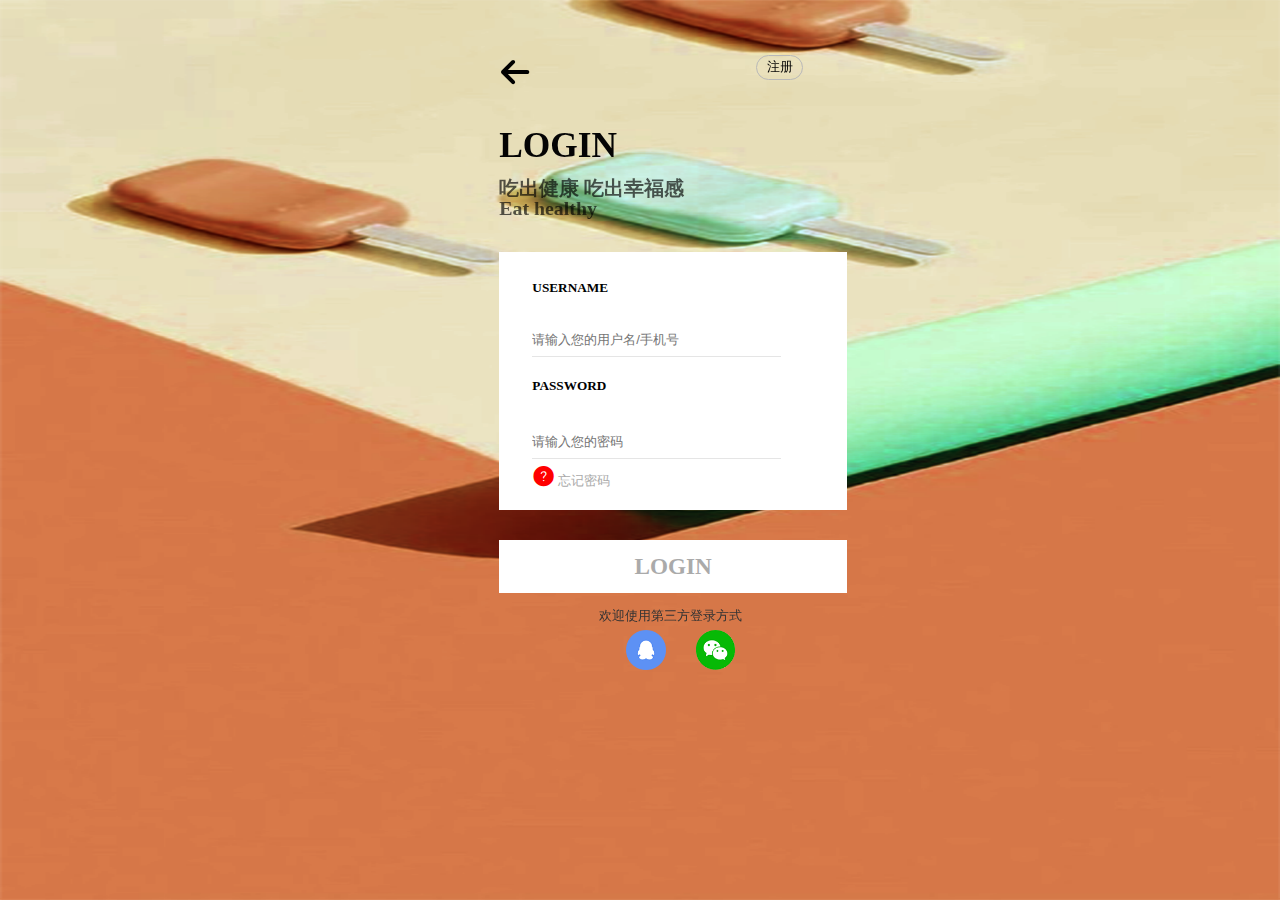
<file: app/login.html>
<!DOCTYPE html>
<html lang="en">
<head>
    <meta charset="UTF-8">
    <meta name="viewport" content="width=device-width">
    <title>Title</title>
    <link rel="stylesheet" href="./css/login.css">
    <link rel="stylesheet" href="./css/basic.css">
    <link rel="stylesheet" href="css/iconfont.css">
</head>
<body>
<div class="back">
    <img src="./image/57b81c07c0fdb@2x.png" class="b" alt="">
    <a href="" class="ba1">
        <i class="ba2">&#xe602;</i>
    </a>
    <a href="sign.html" class="ba3">
        <p>注册</p>
    </a>
    <p class="ba4">LOGIN</p>
    <p class="ba5">吃出健康 吃出幸福感</p>
    <p class="ba6">Eat healthy</p>
    <div class="ba7">
        <p class="ba8">USERNAME</p>
        <input class="ba9" type="text" placeholder="请输入您的用户名/手机号">
        <p class="ba10">PASSWORD</p>
        <input class="ba11" type="text" placeholder="请输入您的密码">
        <div class="ba12">
            <i class="ba13">&#xe616;</i>
            <a href="" class="ba14">忘记密码</a>
        </div>
    </div>
    <a href="index.html" class="ba15">
        <p>LOGIN</p>
    </a>
    <p class="ba16">欢迎使用第三方登录方式</p>
    <div class="ba17">
        <a href="">
            <img src="./image/qq@2x.png" alt="">
        </a>
        <a href="">
            <img src="./image/微信@2x.png" alt="">
        </a>
    </div>
</div>
</body>
</html>
</file>
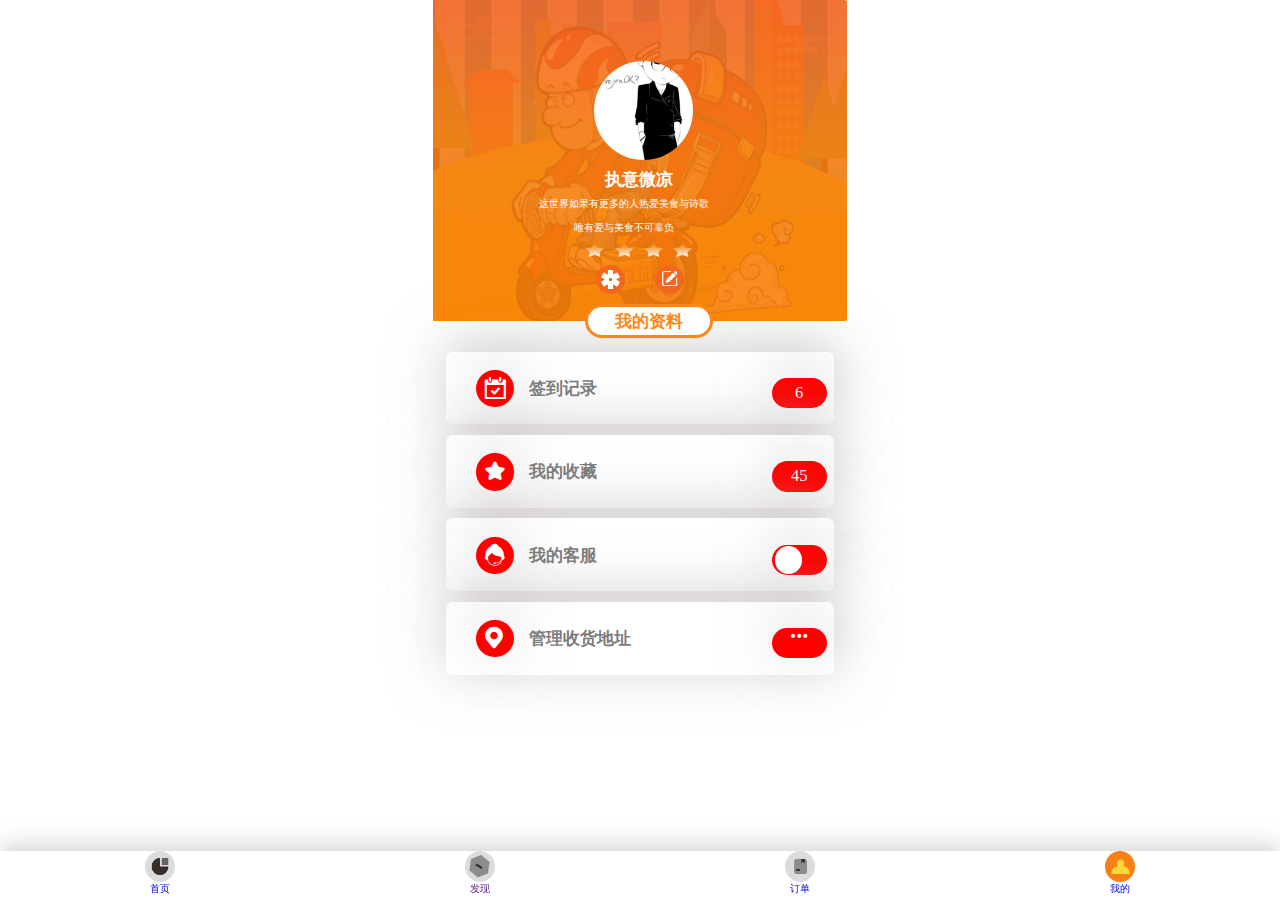
<file: app/mine.html>
<!DOCTYPE html>
<html lang="en">
<head>
    <meta charset="UTF-8">
    <meta name="viewport" content="width=device-width">
    <title>Title</title>
    <link rel="stylesheet" href="./css/mine.css">
    <link rel="stylesheet" href="./css/basic.css">
    <link rel="stylesheet" href="css/iconfont.css">
</head>
<body>
<div class="mi1">
    <img src="./image/mi1.png"  class="mi2" alt="">
    <img src="./image/mi2.png"  class="mi3" alt="">
    <div class="mi4">
        <p class="mi5">执意微凉</p>
        <p class="mi6">这世界如果有更多的人热爱美食与诗歌</p>
        <p class="mi7">唯有爱与美食不可辜负</p>
        <div class="mi8">
            <img src="./image/mi3.png" alt="">
        </div>
        <div class="mi9">
            <img src="./image/矩形14拷贝5@2x.png" alt="">
            <img src="./image/编辑@2x.png" alt="">
        </div>
        <div class="mi10">
            <p>我的资料</p>
        </div>
    </div>
</div>
<div class="mi11">
    <div class="mi12">
        <div class="mi13">
            <i class="mi14">&#xe605;</i>
        </div>
        <p class="mi15">签到记录</p>
        <div class="mi16">
            <p>6</p>
        </div>
    </div>
    <div class="mi12">
        <div class="mi13">
            <i class="mi14">&#xe6c8;</i>
        </div>
        <p class="mi15">我的收藏</p>
        <div class="mi16">
            <p>45</p>
        </div>
    </div>
    <div class="mi12">
        <div class="mi13">
            <i class="mi14">&#xe604;</i>
        </div>
        <p class="mi15">我的客服</p>
        <div class="mi16">
            <div class="mi17"></div>
        </div>
    </div>
    <div class="mi12 bot">
        <div class="mi13">
            <i class="mi14">&#xe60d;</i>
        </div>
        <p class="mi15">管理收货地址</p>
        <div class="mi16">
            <i class="mi18">&#xe61d;</i>
        </div>
    </div>
</div>
<div class="footer">
    <a href="index.html">
        <div class="logo1">
            <img src="./image/o5.png" alt="">
            <p>首页</p>
        </div>
    </a>
    <a href="">
        <div class="logo2">
            <img src="./image/矩形11@2x.png" alt="">
            <p>发现</p>
        </div>
    </a>
    <a href="order.html">
        <div class="logo3">
            <img src="./image/圆角矩形11@2x.png" alt="">
            <p>订单</p>
        </div>
    </a>
    <a href="mine.html">
        <div class="logo4">
            <img src="./image/mi4.png" alt="">
            <p>我的</p>
        </div>
    </a>
</div>
</body>
</html>
</file>
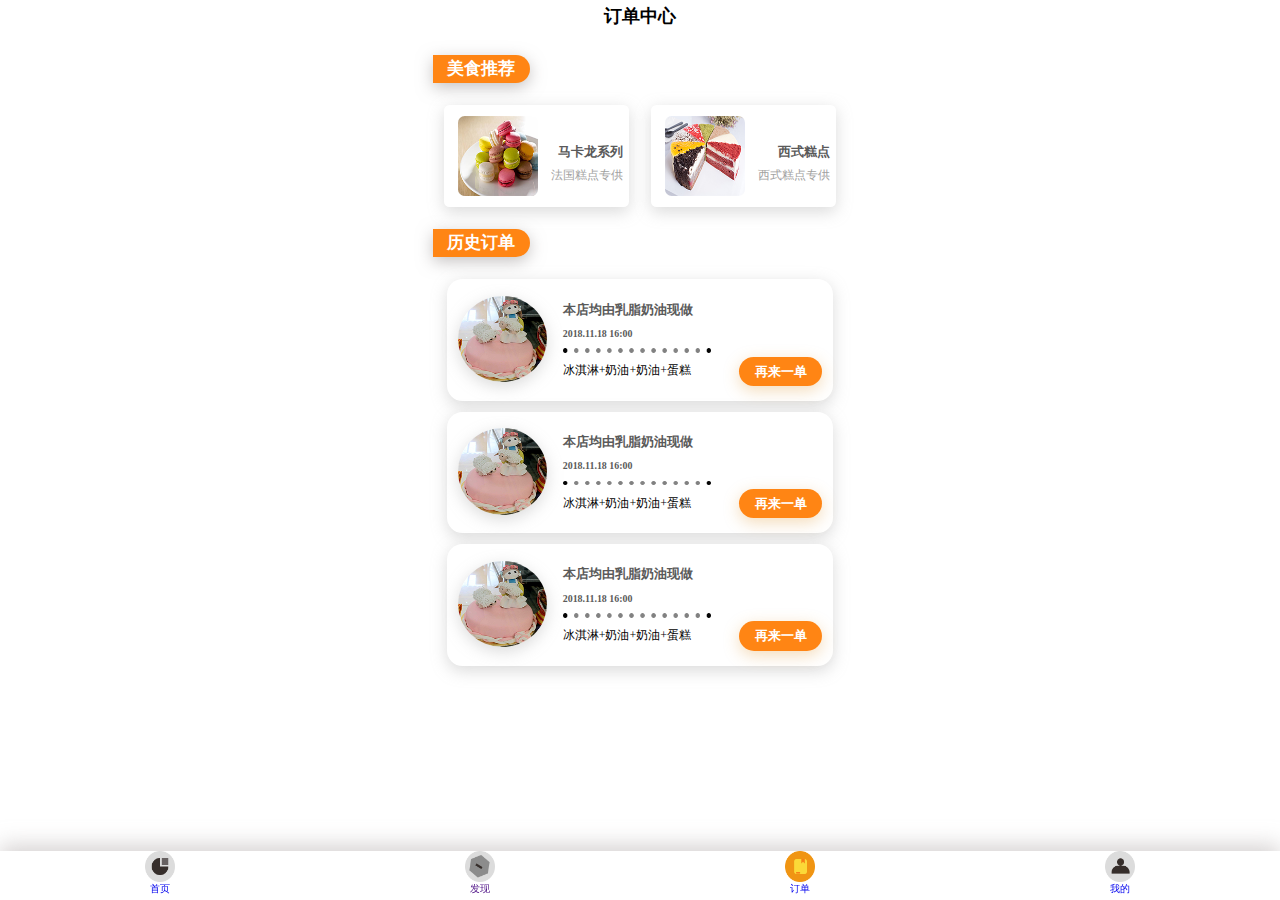
<file: app/order.html>
<!DOCTYPE html>
<html lang="en">
<head>
    <meta charset="UTF-8">
    <meta name="viewport" content="width=device-width">
    <title>Title</title>
    <link rel="stylesheet" href="./css/order.css">
    <link rel="stylesheet" href="./css/basic.css">
    <link rel="stylesheet" href="css/iconfont.css">
</head>
<body>
<div class="bg">
    <div class="header">
        <p>订单中心</p>
    </div>
    <div class="or1">
        <div class="or2">
            <p>美食推荐</p>
        </div>
    </div>
    <div class="or3">
        <div class="or4">
            <img src="./image/o1.png" alt="">
            <p class="or6">马卡龙系列</p>
            <p class="or7">法国糕点专供</p>
        </div>
        <div class="or4">
            <img src="./image/o2.png" alt="">
            <p class="or6">西式糕点</p>
            <p class="or7">西式糕点专供</p>
        </div>
    </div>
    <div class="or8">
        <div class="or9">
            <p>历史订单</p>
        </div>
    </div>
    <div class="or10">
        <div class="or11">
            <img src="./image/o3.png" class="or12" alt="">
            <div class="or13">
                <p class="or14">本店均由乳脂奶油现做</p>
                <p class="or15">2018.11.18 16:00</p>
                <img src="./image/o4.png" class="or16" alt="">
                <p class="or17">冰淇淋+奶油+奶油+蛋糕</p>
            </div>
            <div class="or18">
                <a href=""><p>再来一单</p></a>
            </div>
        </div>
        <div class="or11">
            <img src="./image/o3.png" class="or12" alt="">
            <div class="or13">
                <p class="or14">本店均由乳脂奶油现做</p>
                <p class="or15">2018.11.18 16:00</p>
                <img src="./image/o4.png" class="or16" alt="">
                <p class="or17">冰淇淋+奶油+奶油+蛋糕</p>
            </div>
            <div class="or18">
                <a href=""><p>再来一单</p></a>
            </div>
        </div>
        <div class="or11">
            <img src="./image/o3.png" class="or12" alt="">
            <div class="or13">
                <p class="or14">本店均由乳脂奶油现做</p>
                <p class="or15">2018.11.18 16:00</p>
                <img src="./image/o4.png" class="or16" alt="">
                <p class="or17">冰淇淋+奶油+奶油+蛋糕</p>
            </div>
            <div class="or18">
                <a href=""><p>再来一单</p></a>
            </div>
        </div>
    </div>
</div>
<div class="footer">
    <a href="index.html">
        <div class="logo1">
            <img src="./image/o5.png" alt="">
            <p>首页</p>
        </div>
    </a>
    <a href="">
        <div class="logo2">
            <img src="./image/矩形11@2x.png" alt="">
            <p>发现</p>
        </div>
    </a>
    <a href="order.html">
        <div class="logo3">
            <img src="./image/o6.png" alt="">
            <p>订单</p>
        </div>
    </a>
    <a href="mine.html">
        <div class="logo4">
            <img src="./image/矩形13@2x.png" alt="">
            <p>我的</p>
        </div>
    </a>
</div>
</body>
</html>
</file>
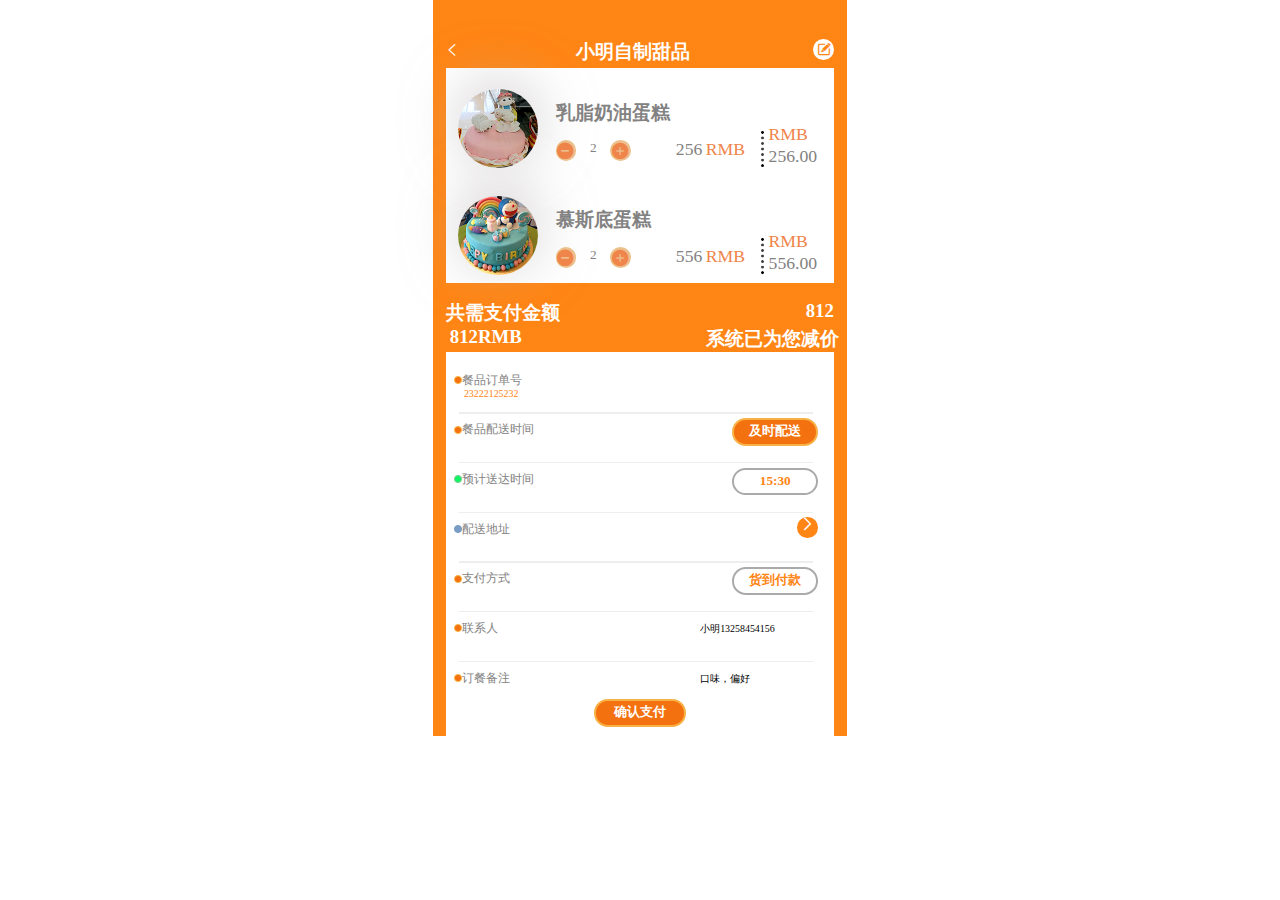
<file: app/pay.html>
<!DOCTYPE html>
<html lang="en">
<head>
    <meta charset="UTF-8">
    <meta name="viewport" content="width=device-width">
    <title>Title</title>
    <link rel="stylesheet" href="./css/pay.css">
    <link rel="stylesheet" href="./css/basic.css">
    <link rel="stylesheet" href="css/iconfont.css">
</head>
<body>
<div class="p1">
    <div class="p2">
        <div class="p3">
            <i class="p8">&#xe653;</i>
        </div>
        <p class="p4">小明自制甜品</p>
        <div class="p5">
            <i class="p9">&#xe606;</i>
        </div>
    </div>
    <div class="p6">
        <div class="p7">
            <img src="./image/20160606111248474847@2x.png" class="p10" alt="">
            <p class="p11">乳脂奶油蛋糕</p>
            <div class="p12">
                <div class="p13">
                    <i class="p14">&#xe61f;</i>
                </div>
                <p>2</p>
                <div class="p15">
                    <i class="p16">&#xe61b;</i>
                </div>
            </div>
            <p class="p17">256</p>
            <p class="p18">RMB</p>
            <img src="./image/椭圆22拷贝7@2x.png"  class="p19" alt="">
            <p class="p20">RMB</p>
            <p class="p21">256.00</p>
        </div>
        <div class="p7">
            <img src="./image/20150705050243_MrzCs.thumb.700_0@2x.png" class="p10" alt="">
            <p class="p11">慕斯底蛋糕</p>
            <div class="p12">
                <div class="p13">
                    <i class="p14">&#xe61f;</i>
                </div>
                <p>2</p>
                <div class="p15">
                    <i class="p16">&#xe61b;</i>
                </div>
            </div>
            <p class="p17">556</p>
            <p class="p18">RMB</p>
            <img src="./image/椭圆22拷贝7@2x.png"  class="p19" alt="">
            <p class="p20">RMB</p>
            <p class="p21">556.00</p>
        </div>
    </div>
    <p class="p22">共需支付金额</p>
    <p class="p23">812RMB</p>
    <p class="p24">812</p>
    <p class="p25">系统已为您减价</p>
    <div class="p26">
        <div class="p27">
            <img src="./image/p2.png" class="p30" alt="">
            <p class="p28">餐品订单号</p>
            <p class="p29">23222125232</p>
            <img src="./image/p3.png"class="p31" alt="">
        </div>
        <div class="p27">
            <img src="./image/p2.png" class="p30" alt="">
            <p class="p28">餐品配送时间</p>
            <div class="p33">
                <p>及时配送</p>
            </div>
            <img src="./image/p3.png"class="p31" alt="">
        </div>
        <div class="p27">
            <img src="./image/p4.png" class="p30" alt="">
            <p class="p28">预计送达时间</p>
            <div class="p34">
                <p>15:30</p>
            </div>
            <img src="./image/p3.png"class="p31" alt="">
        </div>
        <div class="p27">
            <img src="./image/p5.png" class="p30" alt="">
            <p class="p28">配送地址 </p>
            <a href="" class="p35">
                <i>&#xe656;</i>
            </a>
            <img src="./image/p3.png"class="p31" alt="">
        </div>
        <div class="p27">
            <img src="./image/p2.png" class="p30" alt="">
            <p class="p28">支付方式</p>
            <div class="p34">
                <p>货到付款</p>
            </div>
            <img src="./image/p3.png"class="p31" alt="">
        </div>
        <div class="p27">
            <img src="./image/p2.png" class="p30" alt="">
            <p class="p28">联系人</p>
            <div class="p36">
                <p>小明13258454156</p>
            </div>
            <img src="./image/p3.png"class="p31" alt="">
        </div>
        <div class="p27">
            <img src="./image/p2.png" class="p30" alt="">
            <p class="p28">订餐备注</p>
            <div class="p36">
            <p>口味，偏好</p>
            </div>
        </div>
        <a href="pay2.html" class="p37">
            <div class="p32">
                <p>确认支付</p>
            </div>
        </a>
    </div>
</div>
</body>
</html>
</file>
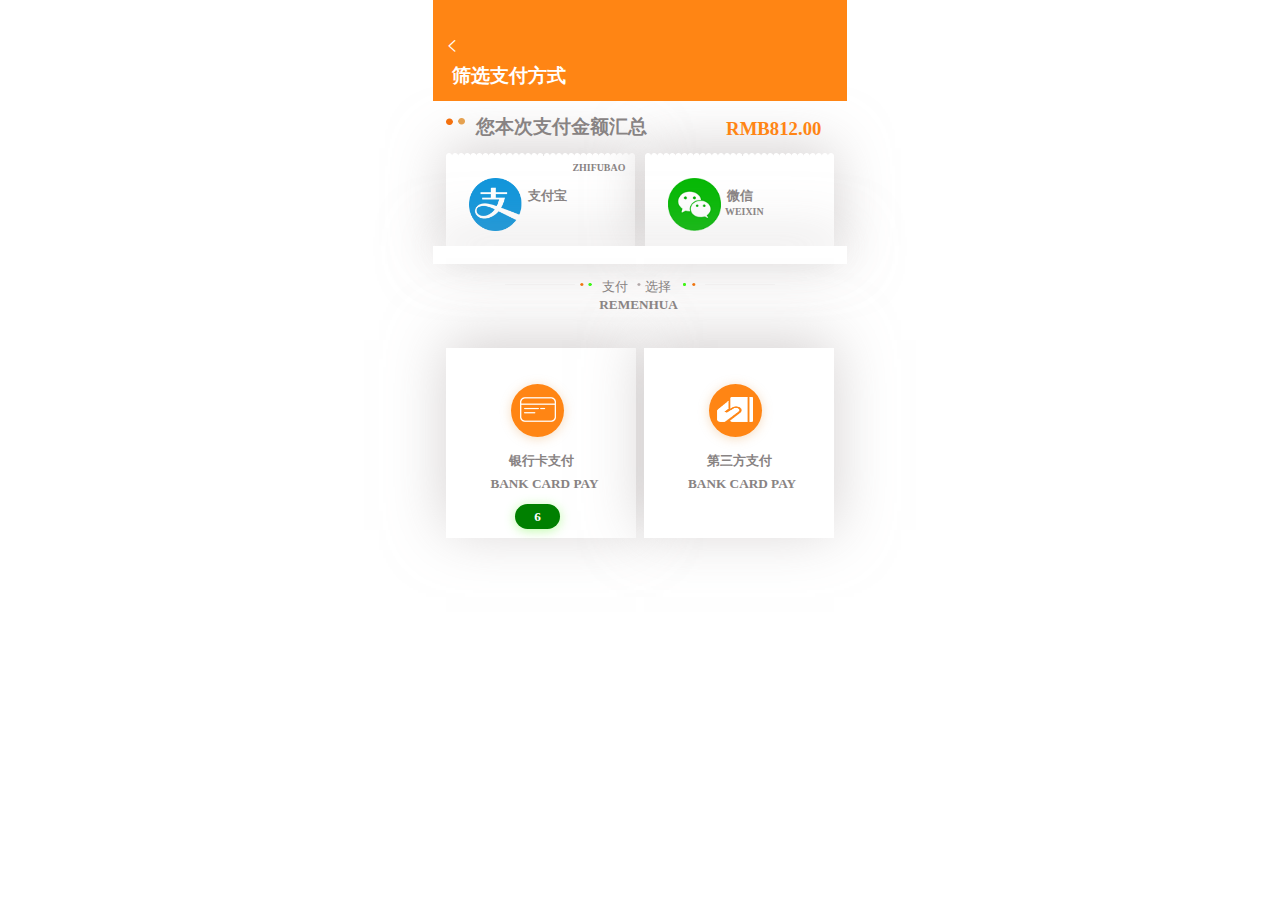
<file: app/pay2.html>
<!DOCTYPE html>
<html lang="en">
<head>
    <meta charset="UTF-8">
    <meta name="viewport" content="width=device-width">
    <title>Title</title>
    <link rel="stylesheet" href="./css/pay2.css">
    <link rel="stylesheet" href="./css/basic.css">
    <link rel="stylesheet" href="css/iconfont.css">
</head>
<body>
<div class="p1">
    <div class="p2">
        <a href="pay.html">
            <i class="p3">&#xe653;</i>
        </a>
        <p class="p4">筛选支付方式</p>
    </div>
    <div class="p5">
        <img src="./image/椭圆25拷贝@2x.png" alt="">
    </div>
    <p class="p6">您本次支付金额汇总</p>
    <p class="p7">RMB812.00</p>
    <div class="p8">
        <div class="p9">
            <img src="./image/椭圆26拷贝6@2x.png" class="p10" alt="">
            <img src="./image/支付宝@2x.png" class="p11" alt="">
            <p class="p12">支付宝</p>
            <p class="p13">ZHIFUBAO</p>
        </div>
        <div class="p14">
            <img src="./image/椭圆26拷贝6@2x.png" class="p10" alt="">
            <img src="./image/微信@2x.png" class="p11" alt="">
            <p class="p12">微信</p>
            <p class="p13">WEIXIN</p>
        </div>
        <div class="p15"></div>
    </div>
    <div class="p16">
        <img src="./image/椭圆27拷贝3@2x.png" alt="">
        <p class="p17">支付</p>
        <p class="p18">选择</p>
        <p class="p19">REMENHUA</p>
    </div>
    <div class="p20">
        <div class="p21">
            <div class="p22">
                <img src="./image/银行卡@2x.png" class="p23" alt="">
            </div>
            <p class="p24">银行卡支付</p>
            <p class="p25">BANK CARD PAY</p>
            <div class="p26">
                <a href="pay3.html">
                    <p>6</p>
                </a>
            </div>
        </div>
        <div class="p21">
            <div class="p22">
                <img src="./image/第三方支付@2x.png" class="p23" alt="">
            </div>
            <p class="p24">第三方支付</p>
            <p class="p25">BANK CARD PAY</p>
        </div>
    </div>
</div>
</body>
</html>
</file>
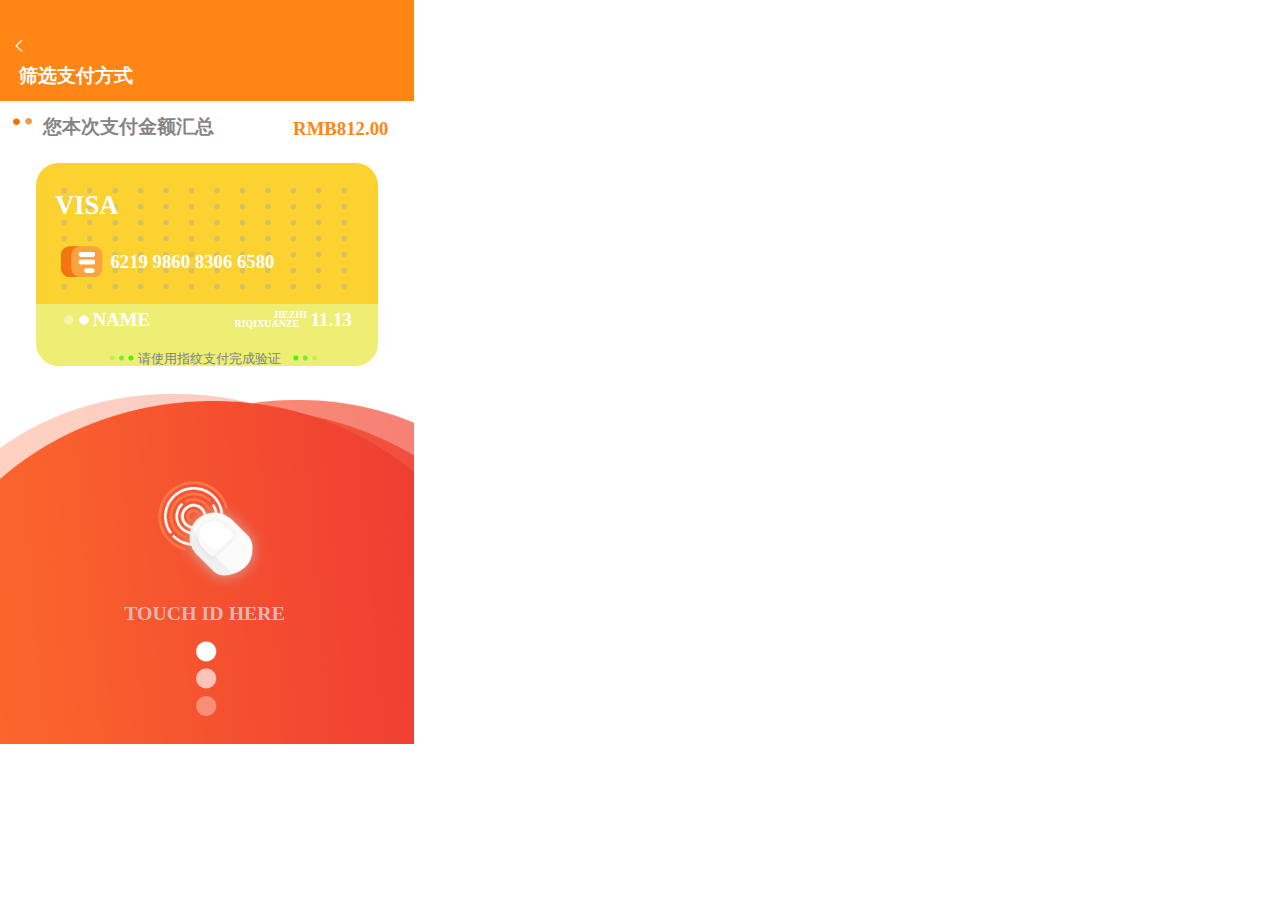
<file: app/pay3.html>
<!DOCTYPE html>
<html lang="en">
<head>
    <meta charset="UTF-8">
    <meta name="viewport" content="width=device-width">
    <title>Title</title>
    <link rel="stylesheet" href="./css/pay3.css">
    <link rel="stylesheet" href="./css/basic.css">
    <link rel="stylesheet" href="css/iconfont.css">
</head>
<body>
<div class="p1">
    <div class="p2">
        <a href="">
            <i class="p3">&#xe653;</i>
        </a>
        <p class="p4">筛选支付方式</p>
    </div>
    <div class="p5">
        <img src="./image/椭圆25拷贝@2x.png" alt="">
    </div>
    <p class="p6">您本次支付金额汇总</p>
    <p class="p7">RMB812.00</p>
    <div class="p8">
        <img src="./image/椭圆29拷贝3@2x.png" alt="">
        <p class="p9">VISA</p>
        <p class="p10">6219 9860 8306 6580</p>
        <p class="p11">NAME</p>
        <p class="p12">JIEZHI</p>
        <p class="p13">RIQIXUANZE</p>
        <p class="p14">11.13</p>
        <p class="p15">请使用指纹支付完成验证</p>
    </div>
    <div class="p16">
        <img src="./image/捕获.PNG" alt="">
        <a href="pay4.html">
            <p>TOUCH ID HERE</p>
        </a>
    </div>
</div>
</body>
</html>
</file>
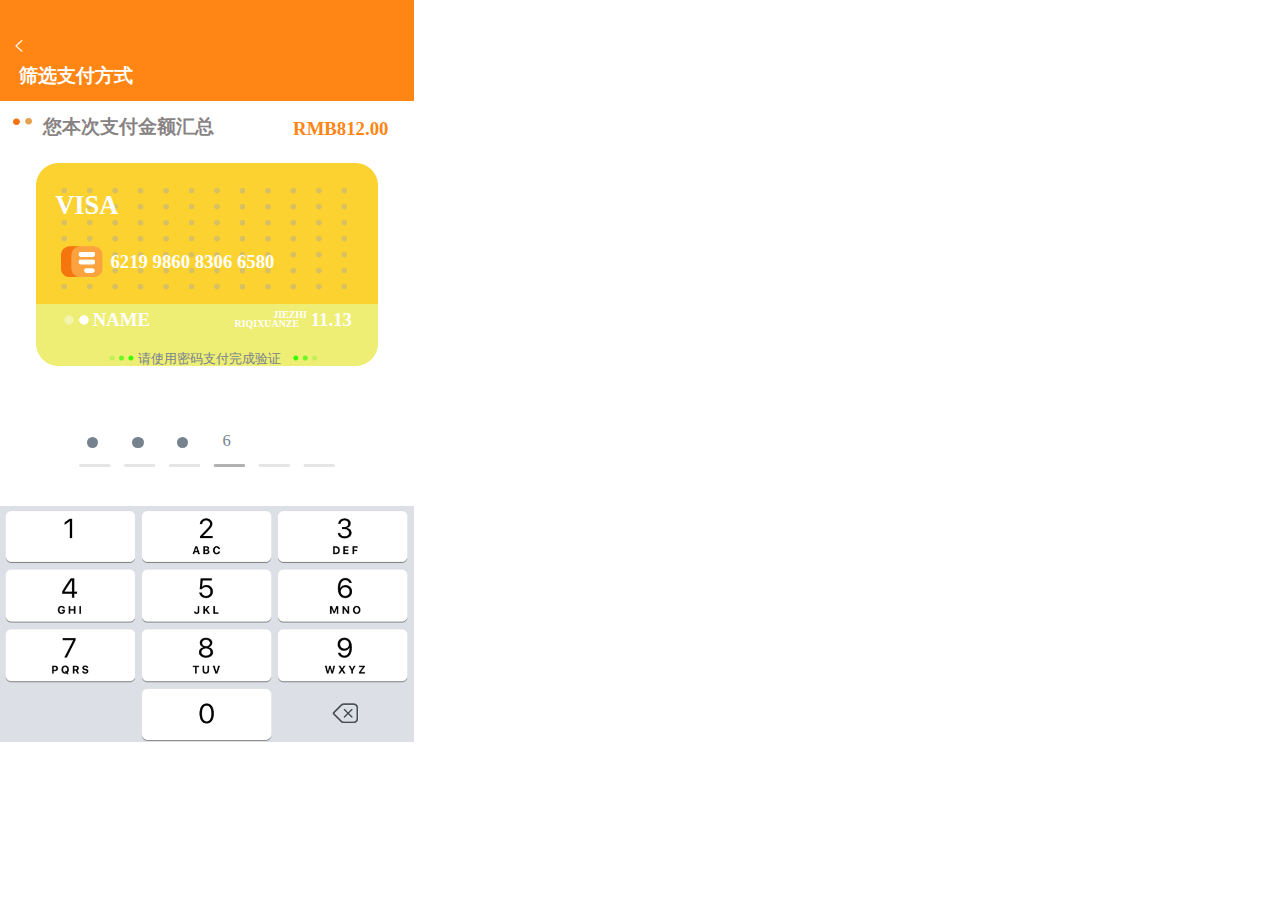
<file: app/pay4.html>
<!DOCTYPE html>
<html lang="en">
<head>
    <meta charset="UTF-8">
    <meta name="viewport" content="width=device-width">
    <title>Title</title>
    <link rel="stylesheet" href="./css/pay4.css">
    <link rel="stylesheet" href="./css/basic.css">
    <link rel="stylesheet" href="css/iconfont.css">
</head>
<body>
<div class="p1">
    <div class="p2">
        <a href="">
            <i class="p3">&#xe653;</i>
        </a>
        <p class="p4">筛选支付方式</p>
    </div>
    <div class="p5">
        <img src="./image/椭圆25拷贝@2x.png" alt="">
    </div>
    <p class="p6">您本次支付金额汇总</p>
    <p class="p7">RMB812.00</p>
    <div class="p8">
        <img src="./image/椭圆29拷贝3@2x.png" alt="">
        <p class="p9">VISA</p>
        <p class="p10">6219 9860 8306 6580</p>
        <p class="p11">NAME</p>
        <p class="p12">JIEZHI</p>
        <p class="p13">RIQIXUANZE</p>
        <p class="p14">11.13</p>
        <p class="p15">请使用密码支付完成验证</p>
    </div>
    <div class="p16">
        <img src="./image/圆角矩形25拷贝5@2x.png" alt="">
        <div class="p17"></div>
        <div class="p18"></div>
        <div class="p19"></div>
        <p>6</p>
    </div>
    <div class="p20">
        <a href="pay5.html">
            <img src="./image/mmexport1542524544950@2x.png" alt="">
        </a>
    </div>
</div>
</body>
</html>
</file>
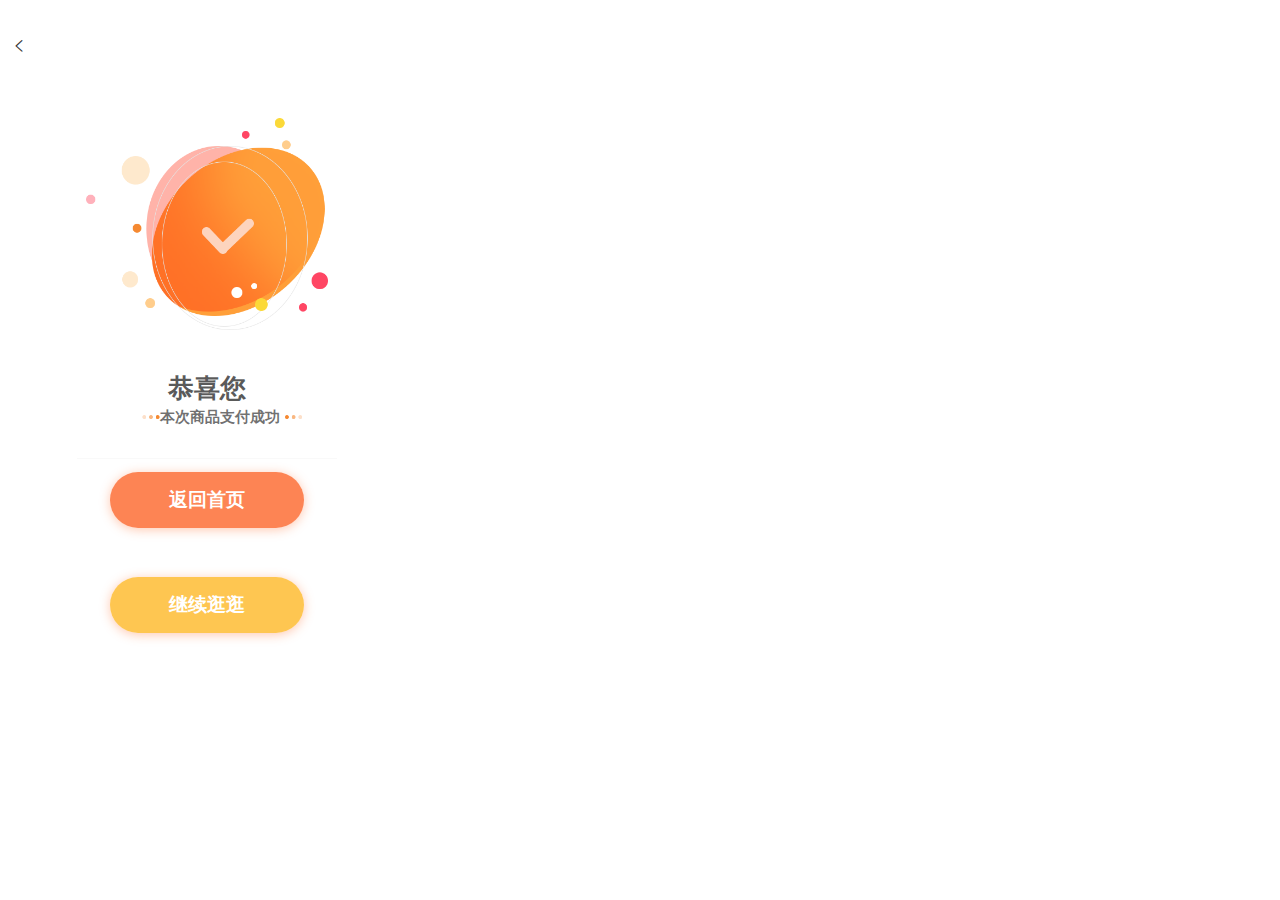
<file: app/pay5.html>
<!DOCTYPE html>
<html lang="en">
<head>
    <meta charset="UTF-8">
    <meta name="viewport" content="width=device-width">
    <title>Title</title>
    <link rel="stylesheet" href="./css/pay5.css">
    <link rel="stylesheet" href="./css/basic.css">
    <link rel="stylesheet" href="css/iconfont.css">
</head>
<body>
<div class="p1">
    <div class="p2">
        <a href="">
            <i class="p3">&#xe653;</i>
        </a>
    </div>
    <div class="p4">
        <img src="./image/p501.png" alt="">
    </div>
    <div class="p5">
        <p class="p6">恭喜您</p>
        <img src="./image/p502.png" alt="">
        <p class="p7">本次商品支付成功</p>
    </div>
    <div class="p8">
        <a href="index.html">
            <p>返回首页</p>
        </a>
    </div>
    <div class="p9">
        <a href="">
            <p>继续逛逛</p>
        </a>
    </div>
</div>
</body>
</html>
</file>
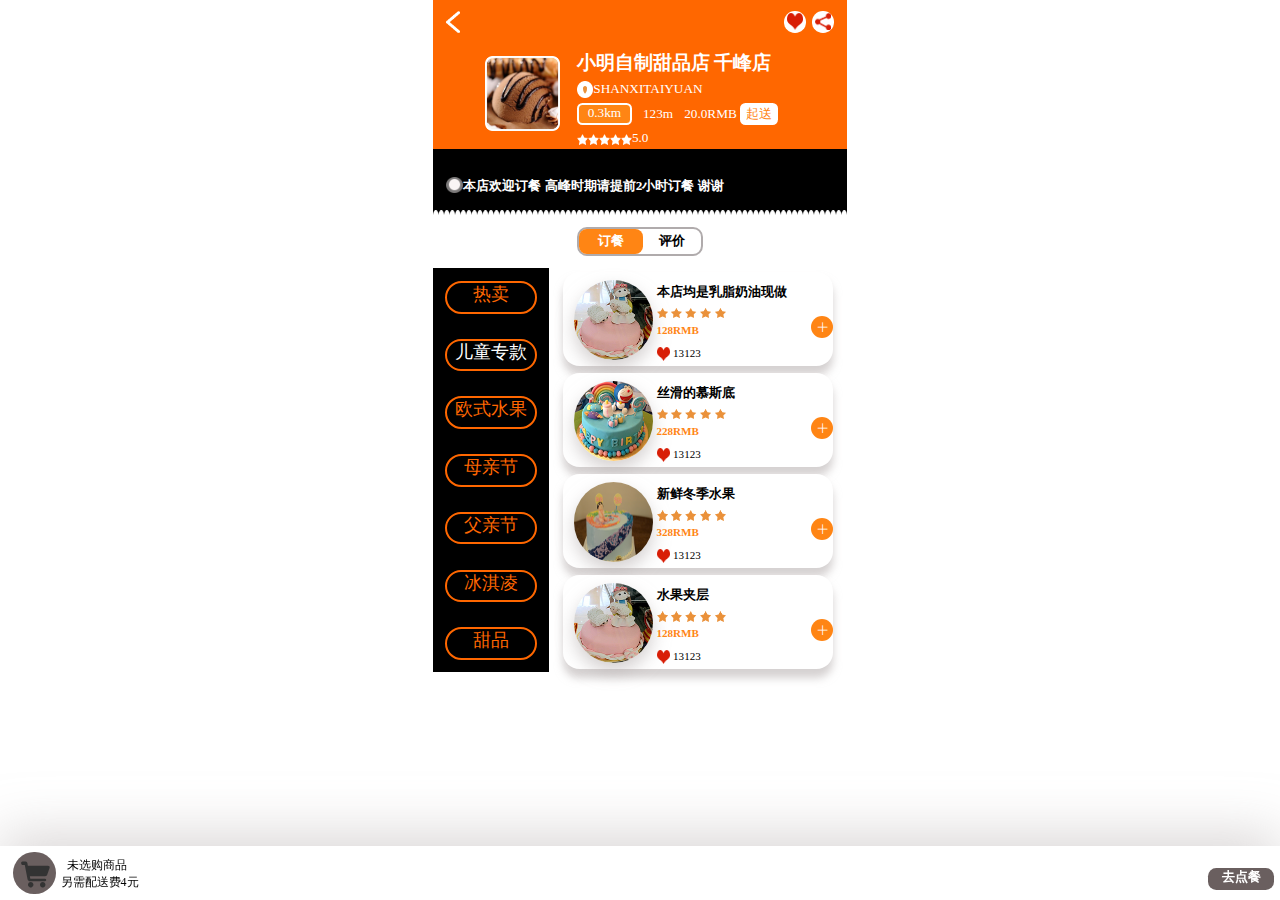
<file: app/shopping-cart.html>
<!DOCTYPE html>
<html lang="en">
<head>
    <meta charset="UTF-8">
    <meta name="viewport" content="width=device-width">
    <title>Title</title>
    <link rel="stylesheet" href="./css/shopping-cart.css">
    <link rel="stylesheet" href="./css/basic.css">
    <link rel="stylesheet" href="css/iconfont.css">
</head>
<body>
<header id="header">
    <div class="container"></div>
    <a href="" class="batten">
        <img src="./image/返回@2x.png" alt="">
        <div class="butten">
            <div class="btn">
                <img src="./image/形状4@2x.png" alt="">
            </div>
            <div class="btn">
                <img src="./image/分享(1)@2x.png" alt="">
            </div>
        </div>
    </a>
    <div class="topBar">
        <img src="./image/圆角矩形15@2x.png" alt="">
        <div class="topCon">
            <p class="topCon1">小明自制甜品店 千峰店</p>
            <div class="topCon2">
                <img src="./image/椭圆14@2x.png" alt="">
                <p>SHANXITAIYUAN</p>
            </div>
            <div class="topCon3">
                <div class="weizhi">
                    <p>0.3km</p>
                </div>
                <p class="wei1">123m</p>
                <p class="wei2">20.0RMB</p>
                <div class="wei3">
                    <p>起送</p>
                </div>
            </div>
            <div class="topCon4">
                <img src="./image/形状3@2x.png" alt="">
                <img src="./image/形状3@2x.png" alt="">
                <img src="./image/形状3@2x.png" alt="">
                <img src="./image/形状3@2x.png" alt="">
                <img src="./image/形状3@2x.png" alt="">
                <p class="wei4">5.0</p>
            </div>
        </div>
    </div>
</header>
<div class="con4">
    <div class="con5">
        <img src="./image/椭圆18@2x.png"  alt="">
        <p>本店欢迎订餐 高峰时期请提前2小时订餐 谢谢</p>
    </div>
    <div class="con6">
        <img src="./image/椭圆17拷贝10@2x.png" alt="">
    </div>
</div>
<div class="title">
    <div class="title1">
        <p>订餐</p>
    </div>
    <div class="title2">
        <p>评价</p>
    </div>
</div>
<div class="homePage">
    <div class="content1">
        <a href="#" class="ti1">
            <p>热卖</p>
        </a>
        <a href="#" class="ti1">
            <p style="color: white">儿童专款</p>
        </a>
        <a href="#" class="ti1">
            <p>欧式水果</p>
        </a>
        <a href="#" class="ti1">
            <p>母亲节</p>
        </a>
        <a href="#" class="ti1">
            <p>父亲节</p>
        </a>
        <a href="#" class="ti1">
            <p>冰淇凌</p>
        </a>
        <a href="#" class="ti1">
            <p>甜品</p>
        </a>
    </div>
    <div class="content2">
        <div class="ti2">
            <img src="./image/20160606111248474847@2x.png" class="ti3" alt="">
            <p class="ti5">本店均是乳脂奶油现做</p>
            <img src="./image/形状3拷贝5@2x.png"  class="ti4" alt="">
            <p class="ti6">128RMB</p>
            <img src="./image/形状4@2x.png" class="ti7" alt="">
            <p class="ti8">13123</p>
            <a href="" class="ti9">
                <i class="ti10">&#xe619;</i>
            </a>
        </div>
        <div class="ti2">
            <img src="./image/20150705050243_MrzCs.thumb.700_0@2x.png" class="ti3" alt="">
            <p class="ti5">丝滑的慕斯底</p>
            <img src="./image/形状3拷贝5@2x.png"  class="ti4" alt="">
            <p class="ti6">228RMB</p>
            <img src="./image/形状4@2x.png" class="ti7" alt="">
            <p class="ti8">13123</p>
            <a href="" class="ti9">
                <i class="ti10">&#xe619;</i>
            </a>
        </div>
        <div class="ti2">
            <img src="./image/20140508121949_wsRxX@2x.png" class="ti3" alt="">
            <p class="ti5">新鲜冬季水果</p>
            <img src="./image/形状3拷贝5@2x.png"  class="ti4" alt="">
            <p class="ti6">328RMB</p>
            <img src="./image/形状4@2x.png" class="ti7" alt="">
            <p class="ti8">13123</p>
            <a href="" class="ti9">
                <i class="ti10">&#xe619;</i>
            </a>
        </div>
        <div class="ti2">
            <img src="./image/20160606111248474847@2x.png" class="ti3" alt="">
            <p class="ti5">水果夹层</p>
            <img src="./image/形状3拷贝5@2x.png"  class="ti4" alt="">
            <p class="ti6">128RMB</p>
            <img src="./image/形状4@2x.png" class="ti7" alt="">
            <p class="ti8">13123</p>
            <a href="" class="ti9">
                <i class="ti10">&#xe619;</i>
            </a>
        </div>
    </div>
</div>
<div class="footer">
    <div class="fo1">
        <i class="fo2">&#xe601;</i>
    </div>
    <p class="fo3">未选购商品</p>
    <p class="fo4">另需配送费4元</p>
    <a href="pay.html">
        <div class="fo5">
            <p >去点餐<p/>
        </div>
    </a>
</div>
</body>
</html>
</file>
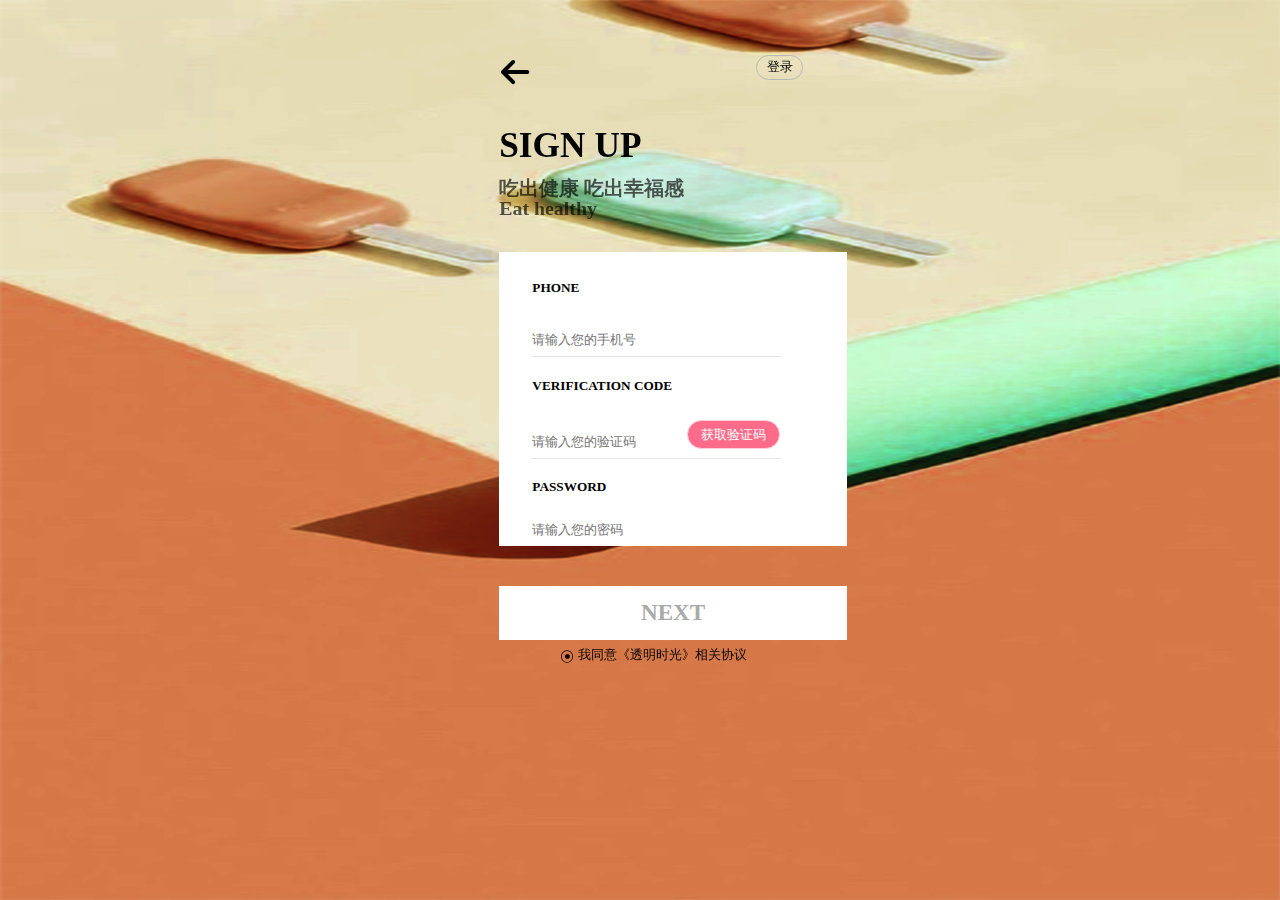
<file: app/sign.html>
<!DOCTYPE html>
<html lang="en">
<head>
    <meta charset="UTF-8">
    <meta name="viewport" content="width=device-width">
    <title>Title</title>
    <link rel="stylesheet" href="./css/sign.css">
    <link rel="stylesheet" href="./css/basic.css">
    <link rel="stylesheet" href="css/iconfont.css">
</head>
<body>
<div class="back">
    <img src="./image/57b81c07c0fdb@2x.png" alt="">
    <a href="" class="ba1">
        <i class="ba2">&#xe602;</i>
    </a>
    <a href="login.html" class="ba3">
        <p>登录</p>
    </a>
    <p class="ba4">SIGN UP</p>
    <p class="ba5">吃出健康 吃出幸福感</p>
    <p class="ba6">Eat healthy</p>
    <div class="ba7">
        <p class="ba8">PHONE</p>
        <input class="ba9" type="text" placeholder="请输入您的手机号">
        <p class="ba10">VERIFICATION CODE</p>
        <input class="ba11" type="text" placeholder="请输入您的验证码">
        <a href="" class="ba12">
            <p>获取验证码</p>
        </a>
        <p class="ba13">PASSWORD</p>
        <input class="ba14" type="text" placeholder="请输入您的密码">
    </div>
    <a href="" class="ba15">
        <p>NEXT</p>
    </a>
    <div class="ba16">
        <a href="">
            <i class="ba17">&#xe603;</i>
        </a>
        <p>我同意《透明时光》相关协议</p>
    </div>
</div>
</body>
</html>
</file>
<file: app/css/login.css>
.back{
    width: 7.5rem;
    height: 100%;
    background: white;
    margin: 0 auto;
    position: relative;
}
.back .b{
    position: fixed;
    top: 0;
    left: 0;
    width: 100%;
    height: 100%;
}
.ba1{
    width: 0.76rem;
    height: 0.41rem;
    position: absolute;
    left: 1.2rem;
    top: 1rem;
}
.ba2{
    font-size: 0.6rem;
    font-family: 'iconfont';
    color: black;
}
.ba3{
    width: 0.84rem;
    height: 0.45rem;
    border-radius: 50rem;
    border: 0.02rem solid #b8b8b8;
    position: absolute;
    right: 0.8rem;
    top: 1rem;
}
.ba3 p{
    font-size: 0.24rem;
    color: #040404;
    text-align: center;
    line-height: 0.4rem;
}
.ba4 {
    font-size: 0.64rem;
    font-weight: bold;
    color: #040404;
    position: absolute;
    left: 1.2rem;
    top: 2.27rem;
}
.ba5{
    font-size: 0.36rem;
    font-weight: bold;
    color: rgba(2,2,2,0.66);
    position: absolute;
    left: 1.2rem;
    top: 3.17rem;
}
.ba6{
    font-size: 0.36rem;
    font-weight: bold;
    color: rgba(2,2,2,0.66);
    position: absolute;
    left: 1.2rem;
    top: 3.56rem;
}
.ba7{
    width: 6.30rem;
    height: 4.68rem;
    background: white;
    position: absolute;
    left: 1.2rem;
    top: 4.56rem;
    shadowColor:  0 0.15rem 0.16rem 0 rgba(141, 136, 136, 0.5);
}
.ba7 .ba8{
    font-size: 0.24rem;
    font-weight: bold;
    position: absolute;
    left: 0.6rem;
    top: 0.52rem;
}
.ba7 .ba9 {
    width: 4.5rem;
    height: 0.61rem;
    outline: none;
    border: none;
    border-bottom:0.03rem solid rgb(229,229,229);
    position: absolute;
    left: 0.6rem;
    top: 1.3rem;
}
.ba7 .ba10 {
    font-size: 0.24rem;
    font-weight: bold;
    position: absolute;
    left: 0.6rem;
    top: 2.28rem;
}
.ba7 .ba11 {
    width: 4.5rem;
    height: 0.61rem;
    outline: none;
    border: none;
    border-bottom:0.03rem solid rgb(229,229,229);
    position: absolute;
    left: 0.6rem;
    top: 3.14rem;
}
.ba12{
    width: 5rem;
    height: 0.43rem;
    position: absolute;
    left: 0.6rem;
    top: 3.84rem;
}
.ba12 .ba13{
    font-size: 0.42rem;
    font-family: 'iconfont';
    color: red;
}
.ba12 .ba14{
    font-size: 0.24rem;
    color: #aaaaaa;
    margin-top: 0;
}
.ba15{
    width: 6.30rem;
    height: 0.97rem;
    background: white;
    position: absolute;
    left: 1.2rem;
    top: 9.78rem;
    shadowColor:  0 0.15rem 0.16rem 0 rgba(141, 136, 136, 0.5);
}
.ba15 p{
    font-size: 0.42rem;
    font-weight: bold;
    color: #aaaaaa;
    text-align: center;
    line-height: 0.97rem;
}
.ba16{
    font-size: 0.24rem;
    color: #333333;
    position: absolute;
    left: 3rem;
    top: 11rem;
}
.ba17{
    width: 2.53rem;
    height: 0.72rem;
    position: absolute;
    left: 3.22rem;
    top: 11.42rem;
    display: flex;
    justify-content: space-around;
}
.ba17 img{
    width: 0.72rem;
    height: 0.72rem;
}
</file>
<file: app/css/basic.css>
body,html{
    width: 100%;
    height: 100%;
}
*{
    margin: 0;
    padding: 0;
    box-sizing: border-box;
}
ul{
    list-style: none;
}
a{
    text-decoration: none;
}
html{
    font-size: 100px;
}
i{
    font-weight: normal;
    text-decoration: none;
    font-style: normal;
}
body{
    font-size: 12px;
}
@media (min-width: 320px) {
    html{
        font-size: 42.66667px;
    }
}
@media (min-width:360px) {
    html{
        font-size: 48px;
    }
}
@media (min-width:375px) {
    html{
        font-size: 50px;
    }
}
@media (min-width:414px) {
    html{
        font-size: 55.2px;
    }
}
@font-face {
    font-family: 'iconfont';  /* project id 1030182 */
    src: url('//at.alicdn.com/t/font_1030182_3lffnanxc1c.eot');
    src: url('//at.alicdn.com/t/font_1030182_3lffnanxc1c.eot?#iefix') format('embedded-opentype'),
    url('//at.alicdn.com/t/font_1030182_3lffnanxc1c.woff2') format('woff2'),
    url('//at.alicdn.com/t/font_1030182_3lffnanxc1c.woff') format('woff'),
    url('//at.alicdn.com/t/font_1030182_3lffnanxc1c.ttf') format('truetype'),
    url('//at.alicdn.com/t/font_1030182_3lffnanxc1c.svg#iconfont') format('svg');
}
img{
    display: block;
}
</file>
<file: app/css/iconfont.css>
@font-face {font-family: "iconfont";
  src: url('../font/iconfont.eot?t=1550023314030'); /* IE9 */
  src: url('../font/iconfont.eot?t=1550023314030#iefix') format('embedded-opentype'), /* IE6-IE8 */
  url('[data-uri]') format('woff2'),
  url('../font/iconfont.woff?t=1550023314030') format('woff'),
  url('../font/iconfont.ttf?t=1550023314030') format('truetype'), /* chrome, firefox, opera, Safari, Android, iOS 4.2+ */
  url('../font/iconfont.svg?t=1550023314030#iconfont') format('svg'); /* iOS 4.1- */
}

.iconfont {
  font-family: "iconfont" !important;
  font-size: 16px;
  font-style: normal;
  -webkit-font-smoothing: antialiased;
  -moz-osx-font-smoothing: grayscale;
}

.icon-wuuiconsuoxiao:before {
  content: "\e61f";
}

.icon-fanhui:before {
  content: "\e653";
}

.icon-xiangji:before {
  content: "\e655";
}

.icon-jia:before {
  content: "\e61b";
}

.icon-saomiao:before {
  content: "\e740";
}

.icon-dizhi:before {
  content: "\e60d";
}

.icon-gengduodiandiandian:before {
  content: "\e61d";
}

.icon-xuanzeanniu:before {
  content: "\e603";
}

.icon-tianchong-:before {
  content: "\e616";
}

.icon-shoucang:before {
  content: "\e6c8";
}

.icon-you:before {
  content: "\e656";
}

.icon-gouwuche:before {
  content: "\e601";
}

.icon-kefu1:before {
  content: "\e604";
}

.icon-right-arrow:before {
  content: "\e602";
}

.icon-bianji:before {
  content: "\e606";
}

.icon-tianjiajiahaowubiankuang:before {
  content: "\e619";
}

.icon-qiandao:before {
  content: "\e605";
}

.icon-search:before {
  content: "\e600";
}
</file>
<file: app/css/mine.css>
.mi1{
    width: 7.5rem;
    height: 5.81rem;
    margin: 0 auto;
    position: relative;
}
.mi1 .mi2{
    width: 7.5rem;
    height: 5.81rem;
}
.mi1 .mi3{
    width: 1.8rem;
    height: 1.8rem;
    position: absolute;
    top: 1.1rem;
    left: 2.91rem;
    border-radius: 50%;
}
.mi4{
    width: 4.15rem;
    height: 0.88rem;
    position: absolute;
    left: 1.65rem;
    top: 3rem;
    display: flex;
    justify-content: space-around;
    align-content: space-around;
    flex-wrap: wrap;
}
.mi4 .mi5{
    font-size: 0.3rem;
    font-weight: bold;
    color: white;
}
.mi4 .mi6{
    font-size: 0.18rem;
    color: white;
}
.mi7{
    font-size: 0.18rem;
    color: white;
    position: absolute;
    left: 0.9rem;
    top: 1rem;
}
.mi8 img{
    width: 1.95rem;
    height: 0.25rem;
    position: absolute;
    left: 1.1rem;
    top: 1.4rem;
}
.mi9{
    width: 1.6rem;
    height: 0.52rem;
    position: absolute;
    left: 1.3rem;
    top: 1.8rem;
    display: flex;
    justify-content: space-between;
}
.mi9 img{
    width: 0.52rem;
    height: 0.52rem;
}
.mi10{
    width: 2.33rem;
    height: 0.63rem;
    background: white;
    border-radius: 0.32rem;
    border: 0.06rem solid #ff8514;
    position: absolute;
    left: 1.1rem;
    top: 2.5rem;
}
.mi10 p{
    font-size: 0.3rem;
    font-weight: bold;
    color: #ff8514;
    text-align: center;
    line-height: 0.56rem;
}
.mi11{
    width: 7.02rem;
    height: 5.85rem;
    margin: 0.56rem auto 1rem;
    display: flex;
    align-content: space-between;
    flex-wrap: wrap;
}
.mi12{
    width: 7.02rem;
    height: 1.32rem;
    border-radius: 0.12rem;
    background: white;
    box-shadow: 0 -0.15rem 1rem 0 rgba(181, 174, 174, 0.57);
}
.bot{

}
.mi12 .mi13{
    width: 0.68rem;
    height: 0.68rem;
    border-radius: 50%;
    background: red;
    position: relative;
    left: 0.54rem;
    top: 0.33rem;
    box-shadow: 0 -0.15rem 1rem 0 rgba(181, 174, 174, 0.57);
}
.mi12 .mi14{
    font-family: iconfont;
    font-size: 0.4rem;
    line-height: 0.68rem;
    position: relative;
    left: 0.15rem;
    color: white;
}
.mi12 .mi15{
    font-size: 0.3rem;
    font-weight: bold;
    color: #7b7b7a;
    margin-top: -0.2rem;
    margin-left: 1.5rem;
}
.mi16{
    width: 0.99rem;
    height: 0.55rem;
    background: red;
    border-radius: 0.28rem;
    float: left;
    margin-left: 5.9rem;
    margin-top: -0.4rem;
    box-shadow: 0 -0.15rem 1rem 0 rgba(181, 174, 174, 0.57);
}
.mi16 p{
    font-size: 0.3rem;
    color: white;
    text-align: center;
    line-height: 0.55rem;
}
.mi17{
    width: 0.5rem;
    height: 0.5rem;
    border-radius: 50%;
    background: white;
    position: relative;
    left: 0.05rem;
    top: 0.03rem;
}
.mi18{
    font-family: iconfont;
    margin-left: 0.35rem;
    color: white;
    font-size: 0.3rem;
}
.footer{
    position: fixed;
    bottom: 0;
    width: 100%;
    height: 0.89rem;
    background: white;
    margin: 0.5rem auto 0;
    display: flex;
    justify-content: space-around;
    box-shadow: 0 -0.1rem 0.4rem 0 rgba(181, 174, 174, 0.57);

}
.logo1,.logo3,.logo2,.logo4{
    width: 0.7rem;
    height: 0.89rem;
}
.logo1 img,.logo3 img,.logo2 img,.logo4 img{
    display: block;
    width: 0.56rem;
    height: 0.56rem;
    margin: 0 auto;
}
.footer p{
    font-size: 0.18rem;
    text-align: center;
}
</file>
<file: app/css/order.css>
.bg{
    width: 7.5rem;
    margin: 0 auto;
}
.header{
    width: 7.5rem;
    height: 0.6rem;
    margin: auto;
}
.header p{
    font-size: 0.32rem;
    font-weight: bold;
    text-align: center;
    line-height: 0.6rem;
}
.or1,.or8{
    width: 7.5rem;
    height: 0.51rem;
    margin: 0.4rem auto;
}
.or2,.or9{
    width: 1.75rem;
    height: 0.51rem;
    background: #ff8514;
    border-radius: 0 0.5rem 0.5rem 0;
    box-shadow: 0 0.08rem 0.28rem 0 rgba(141, 136, 136, 0.5);
}
.or2 p,.or9 p{
    font-size: 0.3rem;
    font-weight: bold;
    color: white;
    text-align: center;
    line-height: 0.5rem;
}
.or3{
    width: 7.5rem;
    height: 1.84rem;
    margin: 0 auto;
    display: flex;
    justify-content: space-around;
    align-content: center;
}
.or4{
    width: 3.35rem;
    height: 1.84rem;
    background: white;
    border-radius: 0.1rem;
    box-shadow: 0 0.08rem 0.28rem 0 rgba(156, 156, 154, 0.36);
    position: relative;
}
.or4 img{
    width: 1.45rem;
    height: 1.45rem;
    position: absolute;
    top: 0.19rem;
    left: 0.26rem;
    border-radius: 0.12rem;
}
.or4 .or6{
    font-size: 0.24rem;
    font-weight: bold;
    position: absolute;
    top: 0.68rem;
    right: 0.1rem;
    color: #5a5a5a;
}
.or4 .or7{
    font-size: 0.22rem;
    position: absolute;
    top: 1.11rem;
    right: 0.1rem;
    color: #a2a2a1;
}
.or10{
    width: 7rem;
    height: 7rem;
    margin: 0.27rem auto 0.91rem;
    display: flex;
    justify-content: space-around;
    flex-wrap: wrap;
    align-content: space-between;
}
.or11{
    width: 7rem;
    height: 2.2rem;
    background: white;
    box-shadow: 0 0.08rem 0.28rem 0 rgba(156, 156, 154, 0.36);
    border-radius: 0.28rem;
    position: relative;
}
.or11 .or12{
    width: 1.62rem;
    height: 1.57rem;
    box-shadow: 0 0.08rem 0.28rem 0 rgba(156, 156, 154, 0.36);
    border-radius: 50%;
    position: absolute;
    left: 0.2rem;
    top: 0.3rem;
}
.or13{
    width: 2.75rem;
    height: 1.6rem;
    position: relative;
    top: 0.3rem;
    left: 2.1rem;
    display: flex;
    justify-content: space-between;
    flex-wrap: wrap;
    align-content: space-around;
}
.or13 .or14{
    font-size: 0.24rem;
    font-weight: bold;
    color:#5a5a5a;
}
.or13 .or15{
    font-size: 0.18rem;
    font-weight: bold;
    color: #5a5a5a;
}
.or13 .or16{
    width: 2.68rem;
    height: 0.08rem;
}
.oe13 .or17{
    font-size: 0.18rem;
    font-weight: bold;
    color: #5a5a5a;
}
.or18{
    width: 1.5rem;
    height: 0.53rem;
    background: #ff8514;
    border-radius: 0.5rem;
    box-shadow: 0 0.08rem 0.28rem 0 rgba(225,159,64,0.36);
    position: relative;
    top: -0.2rem;
    left: 5.3rem;
}
.or18 p{
    font-size: 0.24rem;
    font-weight: bold;
    color: white;
    text-align: center;
    line-height: 0.53rem;
}
.footer{
    position: fixed;
    bottom: 0;
    width: 100%;
    height: 0.89rem;
    background: white;
    margin: 0.5rem auto 0;
    display: flex;
    justify-content: space-around;
    box-shadow: 0 -0.1rem 0.4rem 0 rgba(181, 174, 174, 0.57);

}
.logo1,.logo3,.logo2,.logo4{
    width: 0.7rem;
    height: 0.89rem;
}
.logo1 img,.logo3 img,.logo2 img,.logo4 img{
    display: block;
    width: 0.56rem;
    height: 0.56rem;
    margin: 0 auto;
}
.footer p{
    font-size: 0.18rem;
    text-align: center;
}
</file>
<file: app/css/pay.css>
.p1{
    width: 7.5rem;
    height: 13.34rem;
    background: #ff8514;
    margin: 0 auto;
    position: relative;
}
.p2{
    width: 7.02rem;
    height: 0.38rem;
    position: absolute;
    left: 0.24rem;
    top: 0.7rem;
    display: flex;
    justify-content: space-between;
    flex-wrap: nowrap;
}
.p3{
    width: 0.14rem;
    height: 0.24rem;
    margin-top: 0.08rem;
}
.p3 .p8{
    font-family: iconfont;
    color: white;
    font-size: 0.24rem;
}
.p2 .p4{
    font-size: 0.34rem;
    color: white;
    font-weight: bold;
}
.p5{
    width: 0.38rem;
    height: 0.38rem;
    border-radius: 50%;
    background: white;
}
.p5 .p9{
    font-family: iconfont;
    color: #ff8514;
    font-size: 0.24rem;
    line-height: 0.38rem;
    margin-left: 0.09rem;
}
.p6{
    width: 7.02rem;
    height: 3.89rem;
    background: white;
    position: absolute;
    top: 1.24rem;
    left: 0.24rem;
}
.p7{
    width: 7.02rem;
    height: 1.94rem;
    position: relative;
    top: 0.01rem;
}
.p10{
    width: 1.44rem;
    height: 1.44rem;
    border-radius: 50%;
    box-shadow: 0 -0.15rem 1rem 0 rgba(181, 174, 174, 0.57);
    position: relative;
    top: 0.36rem;
    left: 0.22rem;
}
.p7 .p11{
    font-size: 0.34rem;
    font-weight: bold;
    color: #838282;
    position: absolute;
    left: 1.98rem;
    top: 0.56rem;
}
.p12{
    width: 1.37rem;
    height: 0.38rem;
    position: relative;
    left: 1.98rem;
    top: -0.15rem;
    display: flex;
    justify-content: space-between;
    flex-wrap: nowrap;
}
.p12 .p13,.p12 .p15{
    width: 0.38rem;
    height: 0.38rem;
    background: #ecbf8b;
    border-radius: 50%;
}
.p13 .p14,.p15 .p16{
    font-size: 0.30rem;
    font-family: iconfont;
    line-height: 0.4rem;
    margin-left: 0.03rem;
    color: #ef854a;
}
.p12 p{
    font-size: 0.24rem;
    color: #838282;
}
.p17{
    font-size: 0.32rem;
    color: #838282;
    position: absolute;
    top: 1.27rem;
    left: 4.16rem;
}
.p18{
    font-size: 0.32rem;
    color: #ef854a;
    position: absolute;
    top: 1.27rem;
    left: 4.7rem;
}
.p19{
    width: 0.05rem;
    height: 0.65rem;
    position: absolute;
    left: 5.71rem;
    top: 1.12rem;
}
.p20{
    font-size: 0.32rem;
    color: #ef854a;
    position: absolute;
    top: 1rem;
    left: 5.84rem;
}
.p21{
    font-size: 0.32rem;
    color: #838282;
    position: absolute;
    top: 1.4rem;
    left: 5.84rem;
}
.p22,.p23{
    font-size: 0.34rem;
    font-weight: bold;
    color: white;
    float: left;
    margin-top: 5.43rem;
    margin-left: 0.24rem;
}
.p23{
    margin-top: 5.9rem;
    margin-left: -2rem;
}
.p24{
    font-size: 0.34rem;
    font-weight: bold;
    color: white;
    float: right;
    margin-top: 5.43rem;
    margin-right: 0.24rem;
}
.p25{
    font-size: 0.34rem;
    font-weight: bold;
    color: white;
    float: right;
    margin-top: 5.9rem;
    margin-right: -0.6rem;
}
.p26{
    width: 7.02rem;
    height: 7rem;
    background: white;
    float: left;
    margin: 0 0.24rem;
    display: flex;
    justify-content: space-between;
    align-content: center;
    flex-wrap: wrap;
}
.p27{
    width: 7.02rem;
    height: 0.9rem;
    position: relative;
}
.p27 .p30{
    float: left;
    margin-top: 0.34rem;
    margin-left: 0.14rem;
}
.p27 .p28{
    display: block;
    font-size: 0.22rem;
    color: #838282;
    float: left;
    margin-top: 0.26rem;
}
.p27 .p29{
    display: block;
    font-size: 0.18rem;
    color: #ff8514;
    position: absolute;
    left: 0.32rem;
    top: 0.56rem;
}
.p27 .p31{
    width: 6.4rem;
    height: 0.02rem;
    position: absolute;
    top: 1rem;
    left: 0.24rem;
    margin: auto;
    opacity: 0.2;
}
.p37 .p32{
    width: 1.67rem;
    height: 0.5rem;
    background: #f4710f;
    border-radius: 0.25rem;
    border: 0.2em solid #f7b146;
    margin: -0.1rem auto 0;
}
.p33{
    width: 1.56rem;
    height: 0.5rem;
    background: #f4710f;
    border-radius: 0.25rem;
    border: 0.2em solid #f7b146;
    position: absolute;
    left: 5.18rem;
    top: 0.2rem;
}
.p33 p{
    font-size: 0.24rem;
    color: white;
    font-weight: bold;
    text-align: center;
    line-height: 0.4rem;
}
.p34{
    width: 1.56rem;
    height: 0.5rem;
    background: white;
    border-radius: 0.25rem;
    border: 0.2em solid #aaaaaa;
    position: absolute;
    left: 5.18rem;
    top: 0.2rem;
}
.p34 p{
    font-size: 0.24rem;
    color: #ff8514;
    font-weight: bold;
    text-align: center;
    line-height: 0.4rem;
}
.p35{
    width: 0.37rem;
    height: 0.37rem;
    background: #ff8514;
    border-radius: 50%;
    position: absolute;
    left: 6.36rem;
    top: 0.2rem;
}
.p35 i{
    font-family: iconfont;
    font-size: 0.24rem;
    color: white;
    margin-left: 0.07rem;
    margin-top: 0.07rem;
}
.p36{
    width: 2.1rem;
    height: 0.17rem;
    position: absolute;
    left: 4.6rem;
    top: 0.3rem;
}
.p36 p{
    font-size: 0.18rem;
}
.p37{
    width: 7.02rem;
    height: 0.5rem;
}
.p32 p{
    font-size: 0.24rem;
    color: white;
    font-weight: bold;
    text-align: center;
    line-height: 0.4rem;
}
</file>
<file: app/css/pay2.css>
.p1{
    width: 7.5rem;
    height: 100%;
    background: white;
    margin: 0 auto;
}
.p2{
    width: 7.5rem;
    height: 1.83rem;
    background: #ff8514;
    position: relative;
}
.p3{
    float: left;
    font-size: 0.24rem;
    font-family: iconfont;
    color: white;
    margin-top: 0.71rem;
    margin-left: 0.24rem;
}
.p4{
    float: left;
    font-size: 0.34rem;
    font-weight: bold;
    margin-top: 1.14rem;
    margin-left: -0.14rem;
    color: white;
}
.p5{
    width: 0.35rem;
    height: 0.13rem;
    margin-top: 0.3rem;
    margin-left: 0.24rem;
}
.p5 img{
    width: 0.34rem;
    height: 0.13rem;
}
.p6{
    font-size: 0.34rem;
    font-weight: bold;
    color: #888383;
    margin-top: -0.2rem;
    margin-left: 0.77rem;
}
.p7{
    font-size: 0.34rem;
    font-weight: bold;
    color: #ff8514;
    margin-top: -0.4rem;
    margin-left: 5.31rem;
}
.p8{
    width: 7.02rem;
    height: 1.78rem;
    margin: 0.3rem auto 0.42rem;
}
.p9{
    width: 3.42rem;
    height: 100%;
    background: white;
    box-shadow: 0 -0.15rem 1rem 0 rgba(181, 174, 174, 0.57);
    float: left;
}
.p9 .p10,.p14 .p10{
    width: 3.42rem;
    height: 0.11rem;
    float: left;
    margin-top: -0.05rem;
}
.p9 .p11,.p14 .p11{
    width: 0.96rem;
    height: 0.96rem;
    float: left;
    margin-top: 0.34rem;
    margin-left: 0.42rem;
}
.p9 .p12,.p14 .p12{
    display: block;
    font-size: 0.24rem;
    font-weight: bold;
    color: #888383;
    float: left;
    margin-top: 0.5rem;
    margin-left: 0.1rem;
}
.p9 .p13{
    display: block;
    font-size: 0.18rem;
    font-weight: bold;
    color: #888383;
    float: left;
    margin-top: 0.05rem;
    margin-left: 0.1rem;
}
.p14{
    width: 3.42rem;
    height: 100%;
    background: white;
    box-shadow: 0 -0.15rem 1rem 0 rgba(181, 174, 174, 0.57);
    float: right;
}
.p14 .p13{
     display: block;
     font-size: 0.18rem;
     font-weight: bold;
     color: #888383;
     float: left;
     margin-top: 0.85rem;
     margin-left: -0.5rem;
 }
.p15{
    width: 7.5rem;
    height: 0.32rem;
    box-shadow: 0 -0.15rem 1rem 0 rgba(181, 174, 174, 0.57);
    float: left;
    background: white;
    margin-left: -0.24rem;
    margin-top: -0.15rem;
}
.p16{
    width: 4.88rem;
    height: 0.53rem;
    margin: 0.26rem auto 0.75rem;
}
.p16 img{
    width: 4.88rem;
    height: 0.06rem;
    float: left;
    margin-top: 0.1rem;
}
.p16 .p17{
    font-size: 0.24rem;
    color: #888383;
    float: left;
    margin-top: -0.15rem;
    margin-left: 1.76rem;
}
.p16 .p18{
    font-size: 0.24rem;
    color: #888383;
    float: left;
    margin-top: -0.15rem;
    margin-left: 0.3rem;
}
.p16 .p19{
    font-size: 0.24rem;
    font-weight: bold;
    color: #888383;
    float: left;
    margin-top: 0.2rem;
    margin-left: -1.3rem;
}
.p20{
    width: 7.02rem;
    height: 3.44rem;
    margin: 0.75rem auto;
    display: flex;
    justify-content: space-between;
    flex-wrap: nowrap;
}
.p21{
    width: 3.44rem;
    height: 3.44rem;
    background: white;
    box-shadow: 0 -0.15rem 1rem 0 rgba(181, 174, 174, 0.57);
}
.p22{
    width: 0.96rem;
    height: 0.96rem;
    border-radius: 50%;
    background: #ff8514;
    box-shadow: 0 0.03rem 0.2rem 0 rgba(230,158,79,0.36);
    float: left;
    margin-top: 0.64rem;
    margin-left: 1.18rem;
}
.p22 .p23{
    width: 0.65rem;
    height: 0.44rem;
    margin-top: 0.25rem;
    margin-left: 0.15rem;
}
.p24{
    font-size: 0.24rem;
    font-weight: bold;
    color: #888383;
    float: left;
    margin-top: 1.88rem;
    margin-left: -1rem;
}
.p25{
    font-size: 0.24rem;
    font-weight: bold;
    color: #888383;
    float: left;
    margin-top: 0.1rem;
    margin-left: 0.8rem;
}
.p26{
    width: 0.81rem;
    height: 0.46rem;
    border-radius: 0.23rem;
    background: green;
    box-shadow: 0 0.03rem 0.2rem 0 rgba(74,244,15,0.36);
    float: left;
    margin-top: 0.22rem;
    margin-left: 1.25rem;
}
.p26 p{
    font-size: 0.24rem;
    font-weight: bold;
    color: white;
    text-align: center;
    line-height: 0.46rem;
}
</file>
<file: app/css/pay3.css>
.p1{
    position: fixed;
    top:0;
    width: 7.5rem;
    height: 100%;
    background: white;
    margin: auto;
}
.p2{
    width: 7.5rem;
    height: 1.83rem;
    background: #ff8514;
}
.p3{
    float: left;
    font-size: 0.24rem;
    font-family: iconfont;
    color: white;
    margin-top: 0.71rem;
    margin-left: 0.24rem;
}
.p4{
    float: left;
    font-size: 0.34rem;
    font-weight: bold;
    margin-top: 1.14rem;
    margin-left: -0.14rem;
    color: white;
}
.p5{
    width: 0.35rem;
    height: 0.13rem;
    margin-top: 0.3rem;
    margin-left: 0.24rem;
}
.p5 img{
    width: 0.34rem;
    height: 0.13rem;
}
.p6{
    font-size: 0.34rem;
    font-weight: bold;
    color: #888383;
    margin-top: -0.2rem;
    margin-left: 0.77rem;
}
.p7{
    font-size: 0.34rem;
    font-weight: bold;
    color: #ff8514;
    margin-top: -0.4rem;
    margin-left: 5.31rem;
}
.p8{
    width: 7.5rem;
    height: 3.68rem;
    margin-top: 0.42rem;
    position: relative;
}
.p8 img{
    width: 6.18rem;
    height: 3.68rem;
    margin: auto;
}
.p9{
    font-size: 0.48rem;
    font-weight: bold;
    color: white;
    position: absolute;
    top:0.5rem;
    left: 1rem;
}
.p10{
    font-size: 0.34rem;
    font-weight: bold;
    color: white;
    position: absolute;
    top:1.59rem;
    left: 2rem;
}
.p11{
    font-size: 0.34rem;
    font-weight: bold;
    color: white;
    position: absolute;
    top:2.64rem;
    left: 1.68rem;
}
.p12{
    font-size: 0.18rem;
    font-weight: bold;
    color: white;
    position: absolute;
    top:2.64rem;
    left: 4.95rem;
}
.p13{
    font-size: 0.18rem;
    font-weight: bold;
    color: white;
    position: absolute;
    top:2.82rem;
    left: 4.25rem;
}
.p14{
    font-size: 0.34rem;
    font-weight: bold;
    color: white;
    position: absolute;
    top:2.64rem;
    left: 5.63rem;
}
.p15{
    font-size: 0.24rem;
    color: #76838f;
    position: absolute;
    top:3.4rem;
    left: 2.5rem;
}
.p16{
    width: 7.5rem;
    height: 6.5rem;
    margin-top: 0.5rem;
    position: relative;
}
.p16 img{
    width: 7.5rem;
    height: 6.35rem;
}
.p16 p{
    font-size: 0.36rem;
    font-weight: bold;
    color: #e2b5b0;
    position: absolute;
    left: 2.25rem;
    top: 3.77rem;
}
</file>
<file: app/css/pay4.css>
.p1{
    position: fixed;
    width: 7.5rem;
    height: 100%;
    background: white;
    margin: 0 auto;
}
.p2{
    width: 7.5rem;
    height: 1.83rem;
    background: #ff8514;
}
.p3{
    float: left;
    font-size: 0.24rem;
    font-family: iconfont;
    color: white;
    margin-top: 0.71rem;
    margin-left: 0.24rem;
}
.p4{
    float: left;
    font-size: 0.34rem;
    font-weight: bold;
    margin-top: 1.14rem;
    margin-left: -0.14rem;
    color: white;
}
.p5{
    width: 0.35rem;
    height: 0.13rem;
    margin-top: 0.3rem;
    margin-left: 0.24rem;
}
.p5 img{
    width: 0.34rem;
    height: 0.13rem;
}
.p6{
    font-size: 0.34rem;
    font-weight: bold;
    color: #888383;
    margin-top: -0.2rem;
    margin-left: 0.77rem;
}
.p7{
    font-size: 0.34rem;
    font-weight: bold;
    color: #ff8514;
    margin-top: -0.4rem;
    margin-left: 5.31rem;
}
.p8{
    width: 7.5rem;
    height: 3.68rem;
    margin-top: 0.42rem;
    position: relative;
}
.p8 img{
    width: 6.18rem;
    height: 3.68rem;
    margin: auto;
}
.p9{
    font-size: 0.48rem;
    font-weight: bold;
    color: white;
    position: absolute;
    top:0.5rem;
    left: 1rem;
}
.p10{
    font-size: 0.34rem;
    font-weight: bold;
    color: white;
    position: absolute;
    top:1.59rem;
    left: 2rem;
}
.p11{
    font-size: 0.34rem;
    font-weight: bold;
    color: white;
    position: absolute;
    top:2.64rem;
    left: 1.68rem;
}
.p12{
    font-size: 0.18rem;
    font-weight: bold;
    color: white;
    position: absolute;
    top:2.64rem;
    left: 4.95rem;
}
.p13{
    font-size: 0.18rem;
    font-weight: bold;
    color: white;
    position: absolute;
    top:2.82rem;
    left: 4.25rem;
}
.p14{
    font-size: 0.34rem;
    font-weight: bold;
    color: white;
    position: absolute;
    top:2.64rem;
    left: 5.63rem;
}
.p15{
    font-size: 0.24rem;
    color: #76838f;
    position: absolute;
    top:3.4rem;
    left: 2.5rem;
}
.p16{
    width: 7.5rem;
    height: 0.06rem;
    margin-top: 0.5rem;
    position: relative;
}
.p16 img{
    width: 4.62rem;
    height: 0.06rem;
    margin: 1.78rem auto 0.7rem;
}
.p17{
    width: 0.2rem;
    height: 0.2rem;
    border-radius: 50%;
    background: #76838f;
    position: absolute;
    top: -0.5rem;
    left: 1.58rem;
}
.p18{
    width: 0.2rem;
    height: 0.2rem;
    border-radius: 50%;
    background: #76838f;
    position: absolute;
    top: -0.5rem;
    left: 2.4rem;
}
.p19{
    width: 0.2rem;
    height: 0.2rem;
    border-radius: 50%;
    background: #76838f;
    position: absolute;
    top: -0.5rem;
    left: 3.21rem;
}
.p16 p{
    font-size: 0.3rem;
    color: #76838f;
    position: absolute;
    top: -0.6rem;
    left: 4.03rem;
}
.p20{
    width: 7.5rem;
    height: 4.28rem;
    margin-top: 0.7rem;
}
.p20 img{
    width: 7.5rem;
    height: 4.28rem;
}
</file>
<file: app/css/pay5.css>
.p1{
    position: fixed;
    width: 7.5rem;
    height: 100%;
    background: white;
    margin: 0 auto;
}
.p2{
    width: 7.5rem;
    height: 1.83rem;
    background: white;
}
.p3{
    float: left;
    font-size: 0.24rem;
    font-family: iconfont;
    color: #333333;
    margin-top: 0.71rem;
    margin-left: 0.24rem;
}
.p4{
    width: 7.5rem;
    height: 3.84rem;
    margin: 0.3rem auto 0.74rem;
}
.p4 img{
    width: 4.39rem;
    height: 3.84rem;
    margin: auto;
}
.p5 {
    width: 7.5rem;
    height: 0.94rem;
}
.p5 .p6{
    font-size: 0.48rem;
    font-weight: bold;
    color: rgba(4,4,4,0.68);
    text-align: center;
}
.p5 img{
    width: 4.7rem;
    height: 0.81rem;
    margin: 0.15rem auto;
}
.p7{
    font-size: 0.28rem;
    font-weight: bold;
    color: rgba(4,4,4,0.58);
    display: block;
    float: left;
    margin-top: -1.1rem;
    margin-left: 2.9rem;
}
.p8{
    width: 3.5rem;
    height: 1.01rem;
    border-radius: 0.51rem;
    background: rgba(252,98,36,0.78);
    box-shadow: 0 0.03rem 0.2rem 0 rgba(254,103,35,0.36);
    margin: 0.9rem auto;
}
.p8 p{
    font-size: 0.34rem;
    font-weight: bold;
    color: white;
    text-align: center;
    line-height: 1.01rem;
}
.p9{
    width: 3.5rem;
    height: 1.01rem;
    border-radius: 0.51rem;
    background: rgba(254,182,32,0.78);
    box-shadow: 0 0.03rem 0.2rem 0 rgba(254,103,35,0.36);
    margin: 0.62rem auto;
}
.p9 p{
    font-size: 0.34rem;
    font-weight: bold;
    color: white;
    text-align: center;
    line-height: 1.01rem;
}
</file>
<file: app/css/shopping-cart.css>
.container{
    width: 7.02rem;
    height: auto;
    min-height: 1px;
    margin: 0 auto;
}
#header{
    width: 7.5rem;
    height: 2.7rem;
    background: #ff6700;
    margin: 0 auto;
}
.batten{
    width: 7.02rem;
    height: 0.39rem;
    margin: 10px auto;
    display: flex;
    justify-content: space-between;
}
.batten img{
    width: 0.25rem;
    height: 0.39rem;
}
.butten{
    width:0.9rem ;
    height: 0.39rem;
    display: flex;
    justify-content: space-between;
}
.btn{
    width: 0.39rem;
    height: 0.39rem;
    border-radius: 50%;
    background: white;
    display: flex;
    justify-content: space-around;
    align-items: center;
}
.btn img{
    width: 0.3rem;
    height: 0.3rem;
}
.topBar{
    width: 7.05rem;
    height: 1.85rem;
    margin: auto;
}
.topBar img{
    display: block;
    float: left;
    width: 1.36rem;
    height: 1.36rem;
    margin-top: 0.25rem;
    margin-left: 0.72rem;
}
.topCon{
    float: left;
    width: 4rem;
    height: 1.8rem;
    margin-left: 0.3rem;
    margin-top:0.13rem ;
}
.topCon1{
    font-size: 0.34rem;
    font-weight: 600;
    color: white;
}
.topCon2{
    width: 3rem;
    height: 0.3rem;
    margin-top: 0.1rem;
}
.topCon2 img{
    display: block;
    float: left;
    width: 0.3rem;
    height: 0.3rem;
    margin-top: 0;
    margin-left: 0;
}
.topCon2 p{
    font-size: 0.24rem;
    color: white;
}
.topCon3{
    width: 4rem;
    height: 0.4rem;
    margin-top: 0.1rem;
}
.topCon3 .weizhi{
    width: 1rem;
    height: 100%;
    background: #ff8514;
    border-radius: 0.1rem;
    border: 2px solid white;
    float: left;
}
.weizhi p{
    font-size: 0.24rem;
    color: white;
    text-align: center;
}
.topCon3 .wei1,.wei2{
    float: left;
    font-size: 0.24rem;
    color: white;
    margin-left: 0.2rem;
    margin-top:0.05rem;
}
.wei3{
    width: 0.69rem;
    height: 100%;
    float: left;
    border-radius: 0.1rem;
    background: white;
    margin-left: 0.05rem;
    text-align: center;
    line-height: 0.4rem;
}
.wei3 p{
    font-size: 0.24rem;
    color: #ff8514;
}
.topCon4{
    width: 1.8rem;
    height: 0.4rem;
}
.topCon4 img{
    width: 0.2rem;
    height: 0.2rem;
    margin-top: 0.08rem;
    margin-left: 0;
}
.topCon4 .wei4{
    font-size: 0.24rem;
    color: white;
    margin-top: 0.08rem;
}
.con4{
    width: 7.5rem;
    height: 1.2rem;
    margin: 0 auto;
    position: relative;
    background: black;
}
.con5 img{
    width: 0.3rem;
    height: 0.3rem;
    position: absolute;
    left: 0.24rem;
    top: 0.5rem;
}
.con5 p{
    font-size: 0.24rem;
    font-weight: bold;
    color: #ffffff;
    position: absolute;
    left: 0.55rem;
    top: 0.5rem;
}
.con6 img{
    width: 7.5rem;
    height: 0.2rem;
    position: absolute;
    bottom: -0.1rem;
}
.title{
    width: 2.29rem;
    background: white;
    border-radius: 0.18rem;
    border: 0.05rem solid #b0abac;
    margin: 0.22rem auto 0.22rem;
}
.title1{
    width: 1.16rem;
    background: #ff8514;
    float: left;
    border-radius: 0.14rem;
    color: white;
}
.title1 p,.title2 p{
    font-size: 0.24rem;
    font-weight: bold;
    text-align: center;
    line-height: 0.45rem;
}
.homePage{
    width: 7.5rem;
    height: 7.32rem;
    margin: 0.22rem auto 0;
}
.content1{
    float: left;
    width: 2.1rem;
    height: 100%;
    background: black;
    display: flex;
    justify-content: center;
    align-content: space-around;
    flex-wrap: wrap;
}
.content1 .ti1{
    width: 1.66rem;
    height: 0.59rem;
    background: black;
    border: 0.05rem solid #ff6700;
    border-radius: 0.3rem;
}
.ti1 p{
    font-size: 0.32rem;
    color: #ff6700;
    text-align: center;
    line-height: 0.4rem;
}
.content2{
    float: left;
    width: 5.4rem;
    height: 100%;
    display: flex;
    justify-content: space-around;
    align-content: space-around;
    flex-wrap: wrap;
    margin-bottom: 1rem;
}
.content2 .ti2{
    width: 4.9rem;
    height: 1.7rem;
    background: white;
    border-radius: 0.3rem;
    box-shadow: 0 0.15rem 0.16rem 0 rgba(181, 174, 174, 0.57);
    position: relative;
}
.ti2 .ti3{
    width: 1.44rem;
    height: 1.44rem;
    border-radius: 50%;
    box-shadow: 0 0.15rem 0.3rem 0 rgba(181, 174, 174, 0.57);
    margin-top: 0.15rem;
    margin-left: 0.2rem;
}
.ti2 .ti5{
    font-size: 0.24rem;
    font-weight: bold;
    position: absolute;
    left: 1.7rem;
    top: 0.2rem;
}
.ti2 .ti4{
    width: 1.25rem;
    position: absolute;
    left:1.7rem ;
    top:0.65rem;
}
.ti2 .ti6{
    font-size: 0.2rem;
    font-weight: bold;
    color: #ff8514;
    position: absolute;
    left: 1.7rem;
    top: 0.95rem;
}
.ti2 .ti7{
    width: 0.25rem;
    height: 0.25rem;
    position: absolute;
    left: 1.7rem;
    top: 1.36rem;
}
.ti2 .ti8{
    font-size: 0.2rem;
    position: absolute;
    top: 1.35rem;
    left: 2rem;
}
.ti2 .ti9{
    width: 0.4rem;
    height: 0.4rem;
    background: #ff8514;
    border-radius:50% ;
    position: absolute;
    top: 0.8rem;
    right: 0;
}
.ti10{
    float: left;
    width: 0.33rem;
    height: 0.25rem;
    margin-top: 0.08rem;
    margin-left: 0.1rem;
    font-family: 'iconfont';
    color: white;
}
.footer{
    width: 100%;
    height: 0.98rem;
    background:white;
    margin: 0 auto;
    box-shadow: 0 -0.15rem 1rem 0 rgba(181, 174, 174, 0.57);
    position: fixed;
    bottom: 0;
}
.fo1{
    width: 0.77rem;
    height: 0.77rem;
    background: #6a5f5f;
    border-radius: 50%;
    float: left;
    margin-left: 0.24rem;
    margin-top: 0.11rem;
}
.fo1 .fo2{
    float: left;
    font-size: 0.6rem;
    font-family: 'iconfont';
    color: #333333;
    margin-top: 0.1rem;
    margin-left: 0.1rem;
}
.footer .fo3{
    float: left;
    margin-top: 0.2rem;
    margin-left: 0.2rem;
}
.footer .fo4{
    float: left;
    margin-top: 0.5rem;
    margin-left: -1.2rem;
}
.fo5{
    width: 1.2rem;
    height: 0.4rem;
    background: #6a5f5f;
    border-radius: 0.15rem;
    position: absolute;
    top: 0.4rem;
    right: 0.1rem;
}
.fo5 p{
    font-size: 0.24rem;
    color: white;
    font-weight: bold;
    text-align: center;
}
</file>
<file: app/css/sign.css>
.back{
    width:7.5rem;
    height: 100%;
    background: white;
    margin: 0 auto;
    position: relative;
}
.back img{
    position: fixed;
    top: 0;
    left: 0;
    width: 100%;
    height: 100%;
}
.ba1{
    width: 0.76rem;
    height: 0.41rem;
    position: absolute;
    left: 1.2rem;
    top: 1rem;
}
.ba2{
    font-size: 0.6rem;
    font-family: 'iconfont';
    color: black;
}
.ba3{
    width: 0.84rem;
    height: 0.45rem;
    border-radius: 50rem;
    border: 0.02rem solid #b8b8b8;
    position: absolute;
    right: 0.8rem;
    top: 1rem;
}
.ba3 p{
    font-size: 0.24rem;
    color: #040404;
    text-align: center;
    line-height: 0.4rem;
}
.ba4 {
    font-size: 0.64rem;
    font-weight: bold;
    color: #040404;
    position: absolute;
    left: 1.2rem;
    top: 2.27rem;
}
.ba5{
    font-size: 0.36rem;
    font-weight: bold;
    color: rgba(2,2,2,0.66);
    position: absolute;
    left: 1.2rem;
    top: 3.17rem;
}
.ba6{
    font-size: 0.36rem;
    font-weight: bold;
    color: rgba(2,2,2,0.66);
    position: absolute;
    left: 1.2rem;
    top: 3.56rem;
}
.ba7{
    width: 6.30rem;
    height: 5.34rem;
    background: white;
    position: absolute;
    left: 1.2rem;
    top: 4.56rem;
    shadowColor:  0 0.15rem 0.16rem 0 rgba(141, 136, 136, 0.5);
}
.ba7 .ba8{
    font-size: 0.24rem;
    font-weight: bold;
    position: absolute;
    left: 0.6rem;
    top: 0.52rem;
}
.ba7 .ba9 {
    width: 4.5rem;
    height: 0.61rem;
    outline: none;
    border: none;
    border-bottom: 0.03rem solid rgb(229,229,229);
    position: absolute;
    left: 0.6rem;
    top: 1.3rem;
}
.ba7 .ba10 {
    font-size: 0.24rem;
    font-weight: bold;
    position: absolute;
    left: 0.6rem;
    top: 2.28rem;
}
.ba7 .ba11 {
    width: 4.5rem;
    height: 0.61rem;
    outline: none;
    border: none;
    border-bottom: 0.03rem solid rgb(229,229,229);
    position: absolute;
    left: 0.6rem;
    top: 3.14rem;
}
.ba12{
    width: 1.68rem;
    height: 0.52rem;
    background: rgb(253,107,138);
    border: 0.03rem solid rgb(254,206,217);
    border-radius: 0.5rem;
    position: absolute;
    left: 3.4rem;
    top: 3.05rem;
}
.ba12 p{
    font-size: 0.24rem;
    color: white;
    text-align: center;
    line-height: 0.52rem;
}
.ba13{
    font-size: 0.24rem;
    font-weight: bold;
    position: absolute;
    left: 0.6rem;
    top: 4.11rem;
}
.ba14{
    width: 4.5rem;
    height: 0.61rem;
    outline: none;
    border: none;
    position: absolute;
    left: 0.6rem;
    top: 4.73rem;
}
.ba15{
    width: 6.30rem;
    height: 0.97rem;
    background: white;
    position: absolute;
    left: 1.2rem;
    top: 10.62rem;
    shadowColor:  0 0.15rem 0.16rem 0 rgba(141, 136, 136, 0.5);
}
.ba15 p{
    font-size: 0.42rem;
    font-weight: bold;
    color: #aaaaaa;
    text-align: center;
    line-height: 0.97rem;
}
.ba16{
    font-size: 0.24rem;
    color: #333333;
    position: absolute;
    left: 3rem;
    top: 11rem;
}
.ba16{
    width: 3.41rem;
    height: 0.28rem;
    position: absolute;
    left: 2.62rem;
    top: 11.7rem;
}
.ba17{
    font-size: 0.22rem;
    font-family: iconfont;
    color: rgb(0,0,0);
    position: absolute;
    top: 0.07rem;
    left: -0.3rem;
}
.ba16 p{
    float: left;
    font-size: 0.24rem;
    color: rgb(3,3,3);
}
</file>
